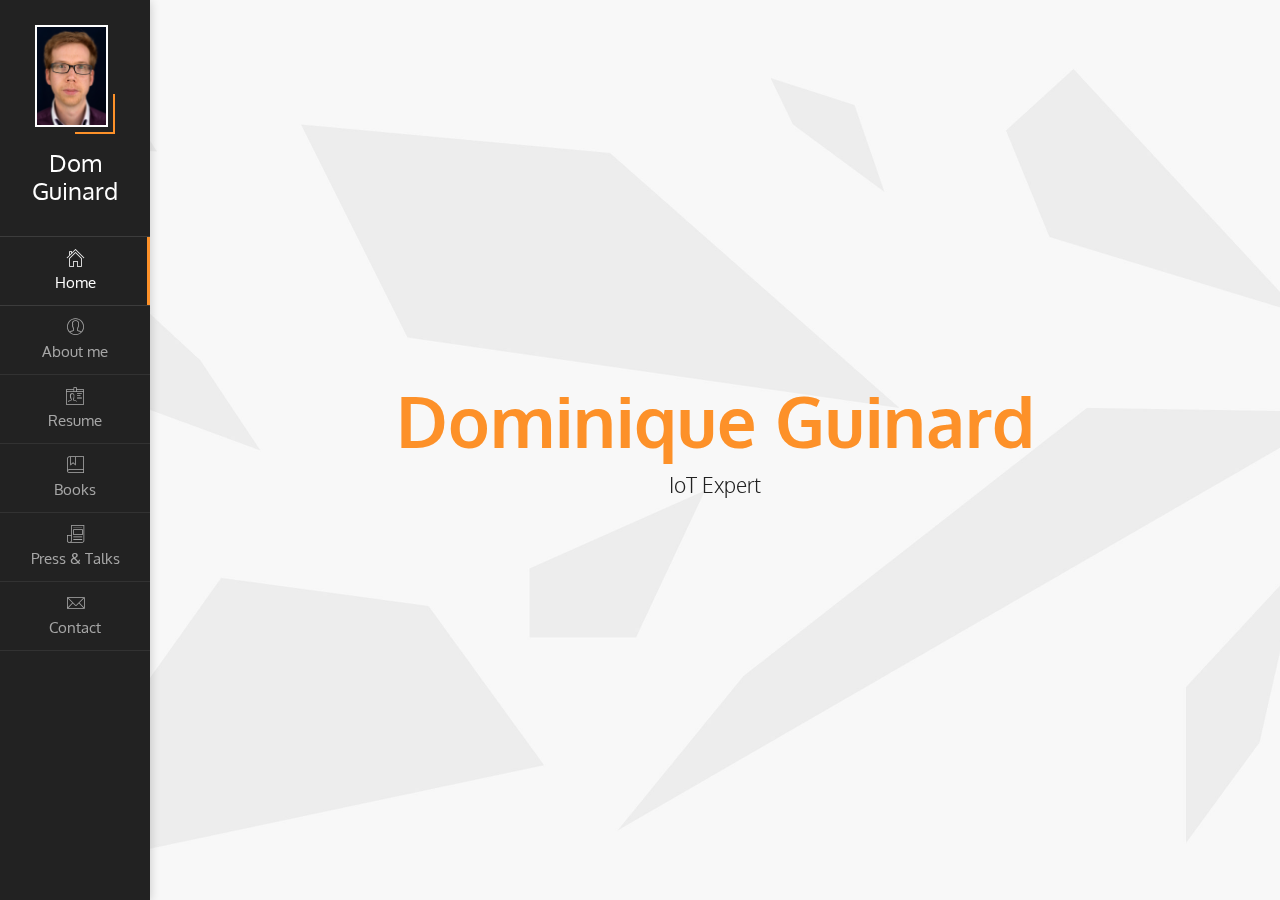
<file: index.html>
<!DOCTYPE html>
<html lang="en" class="no-js">

<head>
  <meta charset="UTF-8" />
  <meta http-equiv="X-UA-Compatible" content="IE=edge">
  <title>Dominique Guinard</title>
  <meta name="viewport" content="width=device-width, initial-scale=1, maximum-scale=1" />
  <meta name="description" content="Personal Website of Dominique Guinard" />
  <meta name="keywords" content="internet of things, web of things, wot, iot, vcard, portfolio, dom, dominique, guinard, dominique guinard" />
  <link rel="shortcut icon" href="favicon.ico">

  <link rel="stylesheet" href="css/bootstrap.css" type="text/css">
  <link rel="stylesheet" href="css/normalize.css" type="text/css">
  <link rel="stylesheet" href="css/animate.css" type="text/css">
  <link rel="stylesheet" href="css/transition-animations.css" type="text/css">
  <link rel="stylesheet" href="css/jquery.mCustomScrollbar.min.css" type="text/css">
  <link rel="stylesheet" href="css/owl.carousel.css" type="text/css">
  <link rel="stylesheet" href="css/magnific-popup.css" type="text/css">
  <link rel="stylesheet" href="css/main.css" type="text/css">

  <script src="js/jquery-2.1.3.min.js"></script>
  <script src="js/modernizr.custom.js"></script>
</head>

<body>
  <!-- GA tracking -->
  <script>
    (function(i, s, o, g, r, a, m) {
      i['GoogleAnalyticsObject'] = r;
      i[r] = i[r] || function() {
        (i[r].q = i[r].q || []).push(arguments)
      }, i[r].l = 1 * new Date();
      a = s.createElement(o),
        m = s.getElementsByTagName(o)[0];
      a.async = 1;
      a.src = g;
      m.parentNode.insertBefore(a, m)
    })(window, document, 'script', 'https://www.google-analytics.com/analytics.js', 'ga');

    ga('create', 'UA-21619044-1', 'auto');
    ga('send', 'pageview');
  </script>

  <!-- Loading animation -->
  <div class="preloader">
    <div class="preloader-animation">
      <div class="dot1"></div>
      <div class="dot2"></div>
    </div>
  </div>
  <!-- /Loading animation -->

  <div id="page" class="page template-style-dark">
    <!-- Header -->
    <header id="site_header" class="header mobile-menu-hide header-color-dark">
      <div class="my-photo tilt-effect">
        <img src="images/dom-guinard-800x.jpg" alt="image">
        <div class="border-block-bottom-40"></div>
      </div>

      <div class="site-title-block">
        <h1 class="site-title">Dom Guinard</h1>
      </div>

      <!-- Navigation -->
      <div class="site-nav">
        <!-- Main menu -->
        <ul id="nav" class="site-main-menu">
          <li>
            <a class="pt-trigger" href="#home" data-animation="21"><i class="menu-icon pe-7s-icon pe-7s-home"></i>Home</a>
            <!-- href value = data-id without # of .pt-page. -->
          </li>
          <li>
            <a class="pt-trigger" href="#about_me" data-animation="17"><i class="menu-icon pe-7s-icon pe-7s-user"></i>About me</a>
          </li>
          <li>
            <a class="pt-trigger" href="#resume" data-animation="18"><i class="menu-icon pe-7s-icon pe-7s-id"></i>Resume</a>
          </li>
          <li>
            <a class="pt-trigger" href="#books" data-animation="19"><i class="menu-icon pe-7s-icon pe-7s-notebook"></i>Books</a>
          </li>
          <li>
            <a class="pt-trigger" href="#press" data-animation="19"><i class="menu-icon pe-7s-icon pe-7s-news-paper"></i>Press &amp; Talks</a>
          </li>
          <li>
            <a class="pt-trigger" href="#contact" data-animation="20"><i class="menu-icon pe-7s-icon pe-7s-mail"></i>Contact</a>
          </li>
        </ul>
        <!-- /Main menu -->
      </div>
      <!-- Navigation -->
    </header>
    <!-- /Header -->

    <!-- Mobile Header -->
    <div class="mobile-header mobile-visible">
      <div class="mobile-logo-container">
        <div class="mobile-site-title">Dom Guinard</div>
      </div>

      <a class="menu-toggle mobile-visible">
        <i class="fa fa-bars"></i>
      </a>
    </div>
    <!-- /Mobile Header -->

    <!-- Main Content -->
    <div id="main" class="site-main">
      <!-- Page changer wrapper -->
      <div class="pt-wrapper" style="background-image: url(images/main_bg_light.jpg);">
        <!-- Subpages -->
        <div class="subpages">

          <!-- Home Subpage -->
          <section class="pt-page pt-page-1 section-without-bg section-paddings-0 table" data-id="home">
            <div class="section-inner">
              <div class="home-page-block">
                <h2>Dominique Guinard</h2>
                <div class="owl-carousel text-rotation">
                  <div class="item">
                    <p class="home-page-description">IoT Expert</p>
                  </div>
                  <div class="item">
                    <p class="home-page-description">WoT Pioneer</p>
                  </div>
                  <div class="item">
                    <p class="home-page-description">Blockchain enthusiast</p>
                  </div>
                  <div class="item">
                    <p class="home-page-description">Entrepreneur</p>
                  </div>
                  <div class="item">
                    <p class="home-page-description">Author</p>
                  </div>
                </div>
              </div>
            </div>
          </section>
          <!-- End of Home Subpage -->

          <!-- About Me Subpage -->
          <section class="pt-page pt-page-2" data-id="about_me">
            <div class="border-block-top-110"></div>
            <div class="section-inner">
              <div class="section-title-block">
                <div class="section-title-wrapper clearfix">
                  <h2 class="section-title">About Me</h2>
                  <h5 class="section-description">IoT Expert, WoT Pioneer, Blockchain enthousiast</h5>
                </div>
              </div>

              <div class="row">
                <div class="col-sm-6 col-md-6 col-lg-4 subpage-block">
                  <div class="my-photo-block tilt-effect">
                    <img src="images/dom-guinard-800x.jpg" alt="Photo of Dominique Guinard">
                    <div class="border-block-bottom-60"></div>
                  </div>
                </div>

                <div class="col-sm-6 col-md-6 col-lg-4">
                  <h3>Co-founder &amp; CTO @ <a href="https://evrythng.com">EVRYTHNG</a></h3>
                  <p>
                    Dr. Dominique Guinard is the CTO and co-founder of EVRYTHNG, an IoT PaaS
                    managing billions of connected products for big brands. He is also an Advisory
                    Representative at W3C, faculty at the
                    <a href="https://www.blockchainresearchinstitute.org/">Blockchain Research Institute</a>
                    and a <a href="https://www.gs1.org/standards/gs1-digital-link">working group chair at GS1</a>
                    working on IoT and product identities related standards.
                    Before that, Dom worked for SAP taking an active role in their IoT strategy. Dom was also pioneering Web of Things research at
                    ETH Zurich and MIT where he worked on his Ph.D. He has more than a decade of IoT
                    experience working on projects for Oracle, the Auto-ID Labs, Nokia and SAP. Dom
                    authored two IoT books <a href="https://evrythng.com">“Building the Web of Things”</a>
                    and <a href="https://www.manning.com/books/using-the-web-to-build-the-iot">“Using the
                      Web to Build the IoT” (Manning)</a> as well as <a href="https://scholar.google.ch/citations?user=rVnhmMIAAAAJ&hl=en">many
                      scientific articles and book chapters</a>. In 2011 and 2016, Dom was listed in
                    <a href="https://www.postscapes.com/top-100-thinkers-tracking-the-internet-of-things/">the
                      top 10 IoT thinkers by Postscapes</a> and early in 2012, his <a href="http://webofthings.org/2011/12/01/phd-web-of-things-app-archi/">Ph.D. on
                      the Web of Things</a> was granted the ETH Medal.
                  </p>
                </div>

                <div class="col-sm-6 col-md-6 col-lg-4 subpage-block">
                  <ul class="info-list">
                    <li><span class="title">Residence</span><span class="value">London, United Kingdom</span></li>
                    <li><span class="title">Office address</span><span class="value"><a href="https://goo.gl/maps/gQ3XcosprTL2">EVRYTHNG, 122 East Rd, London N1
                          6FB, UK</a></span></li>
                    <li><span class="title">Twitter</span><span class="value"><a href="https://twitter.com/domguinard">@domguinard</a></span></li>
                    <li><span class="title">LinkedIn</span><span class="value"><a href="https://www.linkedin.com/in/domguinard">domguinard</a></span></li>
                    <li><span class="title">Blog</span><span class="value"><a href="https://webofthings.org">webofthings.org</a></span></li>
                    <li><span class="title">Bitcoins receiving address</span><span class="value">
                        1J2ckEBbaPgPvyN2ucDsMMy36umEkSW86v</span></li>

                  </ul>

                  <ul class="social-links">
                    <li><a class="tip social-button" href="https://twitter.com/domguinard" title="Twitter"><i class="fa fa-twitter"></i></a></li>
                    <li><a class="tip social-button" href="https://www.linkedin.com/in/domguinard" title="Linkedin"><i class="fa fa-linkedin"></i></a></li>
                    <li><a class="tip social-button" href="https://www.slideshare.net/misterdom" title="Slideshare"><i class="fa fa-slideshare"></i></a></li>
                    <li><a class="tip social-button" href="https://github.com/domguinard" title="Github"><i class="fa fa-github"></i></a></li>
                    <li><a class="tip social-button" href="https://www.facebook.com/domguinard" title="Facebook"><i class="fa fa-facebook"></i></a></li>
                    <li><a class="tip social-button" href="https://webofthings.org" title="Wordpress"><i class="fa fa-wordpress"></i></a></li>
                    <li><a class="tip social-button" href="https://stackoverflow.com/users/566149/domguinard" title="Stackoverflow"><i class="fa fa-stack-overflow"></i></a></li>
                    <!-- Full list of social icons: http://fontawesome.io/icons/#brand -->
                  </ul>
                </div>
              </div>
            </div>
          </section>
          <!-- End of About Me Subpage -->

          <!-- Resume Subpage -->
          <section class="pt-page pt-page-3" data-id="resume">
            <div class="border-block-top-110"></div>
            <div class="section-inner">
              <div class="section-title-block">
                <div class="section-title-wrapper">
                  <h2 class="section-title">Resume</h2>
                  <h5 class="section-description">12+ Years of Experience in IoT</h5>
                </div>
              </div>

              <div class="row">
                <div class="col-sm-6 col-md-4 subpage-block">
                  <div class="block-title">
                    <h3>Education</h3>
                  </div>
                  <div class="timeline">

                    <!-- Single event -->
                    <div class="timeline-event te-primary">
                      <h5 class="event-date">2010 - 2011</h5>
                      <h4 class="event-name">Invited Researcher</h4>
                      <span class="event-description">MIT</span>
                      <p>Invited visiting researcher working on using cloud computing and Web
                        technologies to modernize the supply chain, RFID and IoT system for the MIT
                        Auto-ID labs.</p>
                    </div>

                    <!-- Single event -->
                    <div class="timeline-event te-primary">
                      <h5 class="event-date">2007 - 2011</h5>
                      <h4 class="event-name">PhD in Computer Science</h4>
                      <span class="event-description">ETH Zurich</span>
                      <p>PhD with a specialisation in Internet of Things technologies. PhD thesis: <a href="http://webofthings.org/2011/12/01/phd-web-of-things-app-archi/">A
                          Web of Things Application Architecture</a>, granted the ETH Medal in 2012.
                      </p>
                    </div>
                    <!-- Single event -->
                    <div class="timeline-event te-primary">
                      <h5 class="event-date">2005 - 2007</h5>
                      <h4 class="event-name">MSc in Computer Science</h4>
                      <span class="event-description">Lancaster University &amp; University of Fribourg</span>
                      <p>Master in computer science with a specialization and master thesis in
                        Ubiquitous computing at Lancaster University.</p>
                    </div>
                    <!-- Single event -->
                    <div class="timeline-event te-primary">
                      <h5 class="event-date">2002 - 2005</h5>
                      <h4 class="event-name">BSc in Computer Science</h4>
                      <span class="event-description">University of Fribourg</span>
                      <p>Bachelor in computer science &amp; Entrepreneurship.</p>
                    </div>
                  </div>
                </div>

                <div class="col-sm-6 col-md-4 subpage-block">
                  <div class="block-title">
                    <h3>Experience</h3>
                  </div>
                  <div class="timeline">

                    <!-- Single event -->
                    <div class="timeline-event te-primary">
                      <h5 class="event-date">2011 - Present</h5>
                      <h4 class="event-name">Co-founder &amp; CTO</h4>
                      <span class="event-description">EVRYTHNG</span>
                      <p>Founder, lead architect and engineering team lead at EVRYTHNG: a PaaS for the
                        Internet of Things managing billions of connected identities. Helped
                        creating and growing the company from 4 to 60 people in London, New York,
                        San Francisco, Zurich and Minsk. In particular, I built the engineering team
                        as well as the innovation team focusing on cutting edge technologies and
                        contributing to research projects.</p>
                    </div>

                    <div class="timeline-event te-primary">
                      <h5 class="event-date">2007 - 2011</h5>
                      <h4 class="event-name">Research Associate</h4>
                      <span class="event-description">SAP</span>
                      <p>Developing software architectures for the Internet of Things. Integrating
                        RFID readers, wireless sensor networks, machines and appliances with
                        business applications such as ERPs, CRMs and manufacturing systems using Web
                        technologies.</p>
                    </div>

                    <!-- Single event -->
                    <div class="timeline-event te-primary">
                      <h5 class="event-date">2008 - 2011</h5>
                      <h4 class="event-name">Research Associate in Auto-ID</h4>
                      <span class="event-description">Auto-ID Labs, Zurich</span>
                      <p>Research Associate for the Information Management group and the Auto-ID labs
                        (RFID) of the ETH Zurich and the University of St-Gallen leading projects in
                        UHF RFID, NFC, mobile and IoT projects for Nokia.
                      </p>
                    </div>
                  </div>
                </div>

                <div class="col-sm-6 col-md-4 subpage-block">

                  <div class="block-title">
                    <h3>Management Skills</h3>
                  </div>
                  <div class="skills-info">

                    <h4>Innovation &amp; Research teams</h4>
                    <div class="skill-container">
                      <div class="skill-percentage skill-1"></div>
                    </div>

                    <h4>Agile Project Management (SCRUM)</h4>
                    <div class="skill-container">
                      <div class="skill-percentage skill-2"></div>
                    </div>

                    <h4>Entrepreneurship</h4>
                    <div class="skill-container">
                      <div class="skill-percentage skill-2"></div>
                    </div>

                    <h4>Invention &amp; Intellectual Property</h4>
                    <div class="skill-container">
                      <div class="skill-percentage skill-3"></div>
                    </div>
                  </div>

                  <div class="block-title">
                    <h3>Technical Skills</h3>
                  </div>
                  <div class="skills-info">
                    <h4>IoT protocols:
                      <span class="skills-details">Zigbee, Thread, Bluetooth, LoRA, Sigfox, MQTT, CoAP, WoT</span>
                    </h4>
                    <div class="skill-container">
                      <div class="skill-percentage skill-1"></div>
                    </div>

                    <h4>Auto-ID tech:
                      <span class="skills-details">RFID, EPC, NFC, UHF, GS1, Barcodes, IR</span>
                    </h4>
                    <div class="skill-container">
                      <div class="skill-percentage skill-1"></div>
                    </div>

                    <h4>Web architecture:
                      <span class="skills-details">REST, HTTP, HTTP/2, WS, Web Security, Semantic Web, JSON-LD, RDFa, DNS, TCP, IP</span>
                    </h4>
                    <div class="skill-container">
                      <div class="skill-percentage skill-1"></div>
                    </div>

                    <h4>Web programming:
                      <span class="skills-details">Javascript, Node.js, Java, HTML5</span>
                    </h4>
                    <div class="skill-container">
                      <div class="skill-percentage skill-3"></div>
                    </div>

                    <h4>(Big) Data:
                      <span class="skills-details">SQL, NoSQL (MongoDB, Redis), Streaming, Datalake</span>
                    </h4>
                    <div class="skill-container">
                      <div class="skill-percentage skill-4"></div>
                    </div>

                    <h4>Cloud tech:
                      <span class="skills-details">AWS, Docker, Linux</span>
                    </h4>
                    <div class="skill-container">
                      <div class="skill-percentage skill-4"></div>
                    </div>

                    <h4>Blockchain tech:
                      <span class="skills-details">Bitcoin, Ethereum</span>
                    </h4>
                    <div class="skill-container">
                      <div class="skill-percentage skill-5"></div>
                    </div>

                  </div>


                </div>
              </div>
              <div class="row">
                <div class="col-sm-12 col-md-12">
                  <div class="download-cv-block">
                    <a class="button" target="_blank" href="https://www.linkedin.com/in/domguinard/">Full
                      CV on LinkedIn</a>
                  </div>
                </div>
              </div>
            </div>
          </section>
          <!-- End Resume Subpage -->

          <!-- Press & Projects Subpage -->
          <section class="pt-page pt-page-1" data-id="press">
            <div class="section-inner">
              <div class="section-title-block">
                <h2 class="section-title">Press &amp; Links</h2>
                <h5 class="section-description">Blogposts, Projects, etc.</h5>
              </div>

              <div class="col-sm-6 col-md-6 subpage-block">
                <div class="block-title">
                  <h3>Bylines, blogposts &amp; articles</h3>
                </div>
                <ul class="links">
                  <li>Manning | Book | English<br><a href="http://book.webofthings.io">Building the Web
                      of Things</a><br></li>
                  <li>World Economic Forum (WEF)| Blog | English<br><a href="https://www.weforum.org/agenda/2019/08/blockchain-security-trust/">
                      Blockchain is not a magic bullet for security. Can it be trusted?</a><br></li>
                  <li>Consumer Goods Forum (CGF) | Blog | English<br><a href="https://www.theconsumergoodsforum.com/blog/one-product-identity-many-tagging-technologies-heres-why/">One Product Identity, Many Tagging
                      Technologies - Here is why...</a><br></li>
                  <li>ICT Journal | Magazine | French<br><a href="https://www.ictjournal.ch/articles/2019-02-08/pourquoi-les-tags-nfc-a-5-centimes-constituent-un-pas-de-geant-vers-linternet">Pourquoi les tags NFC &#224; 5 centimes constituent un
                      pas de g&#233;ant vers l’internet des objets</a><br></li>
                  <li>All news | Blog | French<br><a href="https://www.allnews.ch/content/interviews/s%C3%A9curit%C3%A9-ne-peut-pas-reporter-toute-la-responsabilit%C3%A9-%C3%A0-l%E2%80%99utilisateur">S&#233;curit&#233;: IoT: on ne peut pas reporter
                      toute la responsabilit&#233; &#224; l’utilisateur</a><br></li>
                  <li>Martech | Blog | English<br><a href="https://martechtoday.com/evrythng-launches-a-blockchain-utilizing-orchestration-hub-for-consumer-products-217284">"EVRYTHNG launches a blockchain-utilizing orchestration hub for consumer
                      products"</a><br></li>
                  <li>ICT Journal | Magazine | French<br><a href="https://www.ictjournal.ch/articles/2019-03-01/swiss-cyber-security-days-attaquer-cest-facile-defendre-cest-complique">Swiss Cyber Security Days: attaquer c’est facile, d&#233;fendre
                      c’est compliqu&#233;</a><br></li>
                  <li>Packaging Europe | Blog | English<br><a href="https://packagingeurope.com/the-bar-code-becomes-internet-ready/">The barcode becomes Internet Ready</a><br></li>
                  <li>Information Age | Blog | English<br><a href="http://www.information-age.com/digital-economy-5-ways-know-business-right-track-123467688/">Internet of things and blockchains: help or hindrance?</a><br></li>
                  <li>O'Reilly Radar | Blog | English<br><a href="http://radar.oreilly.com/2015/10/helping-things-in-the-iot-speak-the-same-language.html">Helping
                      Things in the IoT speak the same language</a></li>
                  <li>TechCrunch | Blog | English<br><a href="https://techcrunch.com/2016/02/25/the-politics-of-the-internet-of-things/">The
                      Politics of The Internet of Things</a><br></li>
                  <li>The Grocer | Blog | English<br><a href="https://www.thegrocer.co.uk/stores/supply-chain/how-the-blockchain-will-change-fmcg/551923.article">The
                      How the blockchain will change fmcg</a><br></li>
                  <li>Wired | Blog | English<br><a href="https://insights.wired.com/profiles/blogs/the-internet-of-things-a-growing-rebellious-teenager">The
                      Internet of Things: A Growing, Rebellious Teenager</a><br></li>
                  <li>O'Reilly Hardware | Blog | English<br><a href="https://www.oreilly.com/ideas/the-iot-needs-a-defrag">The IoT needs a
                      defrag</a></li>
                  <li>Fortune | Blog | English<br><a href="https://fortune.com/2016/03/10/evrythng-thnghub-iot/">Bridging Internet of
                      Things Platforms</a></li>
                  <li>Wired | Magazine | English<br><a href="https://s3.amazonaws.com/guinard.org/wired-2012.pdf">Friending your
                      stuff</a></li>
                  <li>The Economist | Webinar | English<br><a href="http://event.wavecastpro.com/informationrisk/">Infromation Risk</a></li>
                  <li>O'Reilly | Webinar | English<br><a href="https://www.oreilly.com/ideas/building-iot-systems-with-web-standards">Building
                      IoT Systems with Web Standards</a><br></li>
                  <li>SMAHome | Magazine | English<br><a href="http://issuu.com/asmag/docs/15b25p0663-____________-ash___11___/74?e=6268183/31736695">Web
                      Protocols for the IoT @ EVRYTHNG</a><br></li>
                  <li>Ad Age | Blog | English<br><a href="http://adage.com/article/digitalnext/iot-redefine-data-sharing-privacy/300084/">How
                      the IoT Will Redefine Data-Sharing and Privacy</a><br></li>
                  <li>Digital Futures | Video | English<br><a href="https://www.youtube.com/watch?v=HFEIRWCX2dI&amp;feature=youtu.be">Why the
                      Internet of Things will be the Internet of YOU</a></li>
                  <li>The Guardian | Online | English<br><a href="https://www.theguardian.com/media-network/2015/jun/01/internet-of-things-businesses-data-privacy">IoT
                      and the Privacy Hurdle</a></li>
                  <li>Harvard Business Review<br><a href="https://hbr.org/2013/03/advertising-and-the-internet-o">Advertising
                      and the Internet of Things</a></li>
                  <li>Fast Company | Blog | English<br><a href="https://www.fastcompany.com/3041698/googles-secret-weapon-in-the-battle-for-the-internet-of-things-academia">Google
                      &amp; the Web of Things</a></li>
                  <li>IoT Journal | Blog | English<br><a href="https://www.iotjournal.com/articles/view?12604/2">As the Internet of Things
                      Grows, Is Privacy Possible?</a><br></li>
                  <li>Techcrunch | Blog | English<br><a href="https://techcrunch.com/2012/10/24/funded-by-atomico-evrythng-hopes-to-create-the-internet-of-things-starts-with-drinks-giant-diageo/">EVRYTHNG
                      Hopes To Create The Internet Of Things</a></li>
                  <li>Financial Times | Newpaper | English<br><a href="https://s3.amazonaws.com/guinard.org/ft-ble-quote-dom-small.jpg">Chip sows
                      seed of Apple "wearables" (quote)</a></li>
                  <li>WIP | Developer Blog | English<a href="https://wip.org/dom-guinard-evrythng/"><br>Developer Spotlight with
                      Dom Guinard of EVRYTHNG</a><br></li>
                  <li>The Economist | Blog | English<br><a href="https://perspectives.eiu.com/">Should
                      board members be wearing information risk on their sleeve?</a></li>
                  <li>Highscalability | Blog | English<br><a href="https://highscalability.com/blog/2013/4/4/paper-a-web-of-things-application-architecture-integrating-t.html">A
                      Web of Things Application Architecture</a></li>
                  <li>Econsultancy | Blog | English<br><a href="https://econsultancy.com/blog/63478-ibeacons-what-are-they-and-why-should-marketers-care">iBeacons:
                      what are they and why should marketers care?</a></li>
                  <li>Postscapes | Blog | English&nbsp;<br><a href="https://www.postscapes.com/iot-voices/interviews/iot-interview-series-5-questions-dominique-guinard-web-things/">5
                      questions with Dominique Guinard of the Web of Things</a></li>
                  <li>Discover | Magazine | English&nbsp;<br><a href="https://webofthings.org/2011/07/02/web-of-things-in-discover-mag/">The
                      Invisible Earth: IoT</a><br></li>
                  <li>IEEE Smart Grid | Blog | English<br><a href="http://smartgrid.ieee.org/june-2011/95-what-the-internet-of-things-will-mean-for-the-smart-grid">What
                      the Internet of Things Will Mean for the Smart Grid</a></li>
                  <li>SVJ | Magazine | Français<br><a href="https://webofthings.org/wp-content/uploads/2012/01/268_Internet-des-objets_3.pdf">Quand
                      les objets nous parleront</a><br></li>
                  <li>Universitas | Magazine |&nbsp;Français<br><a href="https://s3.amazonaws.com/guinard.org/unifr-125-ans.pdf">People,
                      Parcours, Portaits, Souvenirs</a></li>
                  <li>ICT Journal | Magazine | Français<br><a href="http://www.ictjournal.ch/news/2014-05-15/evrythng-leve-7-millions-de-dollars-notamment-aupres-de-cisco">EVRYTHNG
                      lève 7 millions de dollars</a></li>
                  <li>ICT Journal | Magazine | Français<br><a href="https://www.ictjournal.ch/news/2014-10-09/dominique-guinard-evrythng-google-a-le-potentiel-de-faciliter-ladoption-du-web-des">Google
                      a le potentiel de faciliter l’adoption du Web des objets</a></li>
                  <li>The European | Blog | Deutsch<br><a href="https://www.theeuropean.de/dominique-guinard/8823-internet-der-dinge">Online
                      mit dem Kühlschrank</a></li>
                </ul>
              </div>

              <div class="col-sm-6 col-md-6 subpage-block">
                <div class="block-title">
                  <h3>Links</h3>
                </div>
                <ul class="links">
                  <li>Talks
                    <p>Most of my talks can be found on <a href="https://www.slideshare.net/misterdom">Slideshare</a>.
                    </p>
                  </li>

                  <li>Blogs
                    <p>I blog mostly on <a href="https://webofthings.org">Webofthings.org</a> and <a href="https://evrythng.com/blog/">EVRYTHNG.</a>.
                    </p>
                  </li>

                  <li>Scientific publications
                    <p>You can find a list of my scientific publications on <a href="https://scholar.google.ch/citations?user=rVnhmMIAAAAJ&hl=en">Google
                        Scholar</a> and <a href="https://webofthings.org/publications/">Webofthings.org</a>.
                    </p>
                  </li>
                </ul>

              </div>

            </div>
          </section>

          <!-- Books Subpage -->
          <section class="pt-page pt-page-1" data-id="books">
            <div class="section-inner">
              <div class="section-title-block">
                <h2 class="section-title">Books</h2>
                <h5 class="section-description">Books I co-authored</h5>
              </div>

              <div class="col-sm-6 col-md-6 subpage-block">
                <div class="block-title">
                  <h3>Building the Web of Things</h3>
                  <a href="https://webofthings.org/book/">
                    <img src="images/building_web_of_things_guinard_cover.jpg" alt="Cover of Building the Web of Things"></a>
                </div>
                <p>Building the Web of Things is a guide to using cutting-edge web technologies to build the
                  IoT. This step-by-step book teaches you how to use web protocols to connect real-world
                  devices to the web, including the Semantic and Social Webs. Along the way you’ll gain
                  vital concepts as you follow instructions for making Web of Things devices. By the end,
                  you’ll have the practical skills you need to implement your own web-connected products
                  and services.</p>
              </div>


              <div class="col-sm-6 col-md-6 subpage-block">
                <div class="block-title">
                  <h3>Using the Web to Build the IoT</h3>
                  <a href="https://www.manning.com/books/using-the-web-to-build-the-iot"><img src="images/using_the_web_to_build_iot_guinard_cover.png" alt="Cover of Using the Web to Build the IoT"></a>
                </div>
                <p>Using the Web to Build the IoT is a collection of six hand-picked chapters that introduce
                  the key technologies and concepts for building the application layer of the IoT.
                  Dominique D. Guinard and Vlad Trifa , authors of Building the Web of Things, selected
                  these specific topics to give you an overview of the Web of Things architecture, along
                  with techniques for data ingestion, searching, security, and visualization.</p>
              </div>

            </div>
          </section>


          <!-- Contact Subpage -->
          <section class="pt-page pt-page-5" data-id="contact">
            <div class="border-block-top-110"></div>
            <div class="section-inner">
              <div class="section-title-block">
                <div class="section-title-wrapper">
                  <h2 class="section-title">Contact</h2>
                  <h5 class="section-description">Get in Touch</h5>
                </div>
              </div>

              <div class="row">
                <div class="col-sm-6 col-md-6 subpage-block">
                  <div class="block-title">
                    <h3>Get in Touch</h3>
                  </div>
                  <p>Get in touch for consulting, projects, speaking opportunities.</p>
                  <div class="contact-info-block">
                    <div class="ci-icon">
                      <i class="pe-7s-icon pe-7s-map-marker"></i>
                    </div>
                    <div class="ci-text">
                      <h5>London, UK</h5>
                    </div>
                  </div>
                  <div class="contact-info-block">
                    <div class="ci-icon">
                      <i class="pe-7s-icon pe-7s-mail"></i>
                    </div>
                    <div class="ci-text">
                      <h5>
                        <a target="_blank" href="https://mailhide.io/e/gofq8">My email address</a>
                      </h5>
                    </div>
                  </div>
                  <div class="contact-info-block">
                    <div class="ci-icon">
                      <i class="pe-7s-icon pe-7s-check"></i>
                    </div>
                    <div class="ci-text">
                      <h5>Available for consulting</h5>
                    </div>
                  </div>
                </div>

                <div class="col-sm-6 col-md-6 subpage-block">
                  <div class="block-title">
                    <h3>Office Location</h3>
                    <p>
                      <iframe width="400" height="450" frameborder="0" style="border:0" src="https://www.google.com/maps/embed/v1/place?q=place_id:ChIJ-bjUcKQcdkgRPTAgXEWHLl4&key=AIzaSyBLEEj9qoP3IsYsMruBBaBdyg8mERFpekM" allowfullscreen></iframe></p>
                  </div>
                </div>
                <!--
                                              <div class="col-sm-6 col-md-6 subpage-block">
                                                <div class="block-title">
                                                  <h3>Contact Form</h3>
                                                </div>
                                                <form id="contact-form" method="post" action="contact_form/contact_form.php">

                                                  <div class="messages"></div>

                                                  <div class="controls">
                                                    <div class="form-group">
                                                        <input id="form_name" type="text" name="name" class="form-control" placeholder="Full Name" required="required" data-error="Name is required.">
                                                        <div class="form-control-border"></div>
                                                        <i class="form-control-icon pe-7s-user"></i>
                                                        <div class="help-block with-errors"></div>
                                                    </div>

                                                    <div class="form-group">
                                                        <input id="form_email" type="email" name="email" class="form-control" placeholder="Email Address" required="required" data-error="Valid email is required.">
                                                        <div class="form-control-border"></div>
                                                        <i class="form-control-icon pe-7s-mail"></i>
                                                        <div class="help-block with-errors"></div>
                                                    </div>

                                                    <div class="form-group">
                                                        <textarea id="form_message" name="message" class="form-control" placeholder="Message for Me" rows="4" required="required" data-error="Please, leave me a message."></textarea>
                                                        <div class="form-control-border"></div>
                                                        <i class="form-control-icon pe-7s-comment"></i>
                                                        <div class="help-block with-errors"></div>
                                                    </div>

                                                    <input type="submit" class="button btn-send" value="Send message">
                                                  </div>
                                                </form>
                                              </div>
                                              -->
              </div>
            </div>
          </section>
          <!-- End Contact Subpage -->

        </div>
      </div>
      <!-- /Page changer wrapper -->
    </div>
    <!-- /Main Content -->
  </div>

  <script src="js/bootstrap.min.js"></script>
  <script src="js/pages-switcher.js"></script>
  <script src="js/imagesloaded.pkgd.min.js"></script>
  <script src="js/validator.js"></script>
  <script src="js/jquery.shuffle.min.js"></script>
  <script src="js/masonry.pkgd.min.js"></script>
  <script src="js/owl.carousel.min.js"></script>
  <script src="js/jquery.magnific-popup.min.js"></script>
  <script src="js/jquery.mCustomScrollbar.concat.min.js"></script>
  <script src="js/tilt.jquery.min.js"></script>
  <script src="js/jquery.hoverdir.js"></script>
  <script src="js/main.js"></script>
</body>

</html>
</file>
<file: css/transition-animations.css>
/* animation sets */

/* move from / to  */

.pt-page-moveToLeft {
	-webkit-animation: moveToLeft .6s ease both;
	animation: moveToLeft .6s ease both;
}

.pt-page-moveFromLeft {
	-webkit-animation: moveFromLeft .6s ease both;
	animation: moveFromLeft .6s ease both;
}

.pt-page-moveToRight {
	-webkit-animation: moveToRight .6s ease both;
	animation: moveToRight .6s ease both;
}

.pt-page-moveFromRight {
	-webkit-animation: moveFromRight .6s ease both;
	animation: moveFromRight .6s ease both;
}

.pt-page-moveToTop {
	-webkit-animation: moveToTop .6s ease both;
	animation: moveToTop .6s ease both;
}

.pt-page-moveFromTop {
	-webkit-animation: moveFromTop .6s ease both;
	animation: moveFromTop .6s ease both;
}

.pt-page-moveToBottom {
	-webkit-animation: moveToBottom .6s ease both;
	animation: moveToBottom .6s ease both;
}

.pt-page-moveFromBottom {
	-webkit-animation: moveFromBottom .6s ease both;
	animation: moveFromBottom .6s ease both;
}

/* fade */

.pt-page-fade {
	-webkit-animation: fade .7s ease both;
	animation: fade .7s ease both;
}

/* move from / to and fade */

.pt-page-moveToLeftFade {
	-webkit-animation: moveToLeftFade .7s ease both;
	animation: moveToLeftFade .7s ease both;
}

.pt-page-moveFromLeftFade {
	-webkit-animation: moveFromLeftFade .7s ease both;
	animation: moveFromLeftFade .7s ease both;
}

.pt-page-moveToRightFade {
	-webkit-animation: moveToRightFade .7s ease both;
	animation: moveToRightFade .7s ease both;
}

.pt-page-moveFromRightFade {
	-webkit-animation: moveFromRightFade .7s ease both;
	animation: moveFromRightFade .7s ease both;
}

.pt-page-moveToTopFade {
	-webkit-animation: moveToTopFade .7s ease both;
	animation: moveToTopFade .7s ease both;
}

.pt-page-moveFromTopFade {
	-webkit-animation: moveFromTopFade .7s ease both;
	animation: moveFromTopFade .7s ease both;
}

.pt-page-moveToBottomFade {
	-webkit-animation: moveToBottomFade .7s ease both;
	animation: moveToBottomFade .7s ease both;
}

.pt-page-moveFromBottomFade {
	-webkit-animation: moveFromBottomFade .7s ease both;
	animation: moveFromBottomFade .7s ease both;
}

/* move to with different easing */

.pt-page-moveToLeftEasing {
	-webkit-animation: moveToLeft .7s ease-in-out both;
	animation: moveToLeft .7s ease-in-out both;
}
.pt-page-moveToRightEasing {
	-webkit-animation: moveToRight .7s ease-in-out both;
	animation: moveToRight .7s ease-in-out both;
}
.pt-page-moveToTopEasing {
	-webkit-animation: moveToTop .7s ease-in-out both;
	animation: moveToTop .7s ease-in-out both;
}
.pt-page-moveToBottomEasing {
	-webkit-animation: moveToBottom .7s ease-in-out both;
	animation: moveToBottom .7s ease-in-out both;
}

/********************************* keyframes **************************************/

/* move from / to  */

@-webkit-keyframes moveToLeft {
	from { }
	to { -webkit-transform: translateX(-100%); }
}
@keyframes moveToLeft {
	from { }
	to { -webkit-transform: translateX(-100%); transform: translateX(-100%); }
}

@-webkit-keyframes moveFromLeft {
	from { -webkit-transform: translateX(-100%); }
}
@keyframes moveFromLeft {
	from { -webkit-transform: translateX(-100%); transform: translateX(-100%); }
}

@-webkit-keyframes moveToRight { 
	from { }
	to { -webkit-transform: translateX(100%); }
}
@keyframes moveToRight { 
	from { }
	to { -webkit-transform: translateX(100%); transform: translateX(100%); }
}

@-webkit-keyframes moveFromRight {
	from { -webkit-transform: translateX(100%); }
}
@keyframes moveFromRight {
	from { -webkit-transform: translateX(100%); transform: translateX(100%); }
}

@-webkit-keyframes moveToTop {
	from { }
	to { -webkit-transform: translateY(-100%); }
}
@keyframes moveToTop {
	from { }
	to { -webkit-transform: translateY(-100%); transform: translateY(-100%); }
}

@-webkit-keyframes moveFromTop {
	from { -webkit-transform: translateY(-100%); }
}
@keyframes moveFromTop {
	from { -webkit-transform: translateY(-100%); transform: translateY(-100%); }
}

@-webkit-keyframes moveToBottom {
	from { }
	to { -webkit-transform: translateY(100%); }
}
@keyframes moveToBottom {
	from { }
	to { -webkit-transform: translateY(100%); transform: translateY(100%); }
}

@-webkit-keyframes moveFromBottom {
	from { -webkit-transform: translateY(100%); }
}
@keyframes moveFromBottom {
	from { -webkit-transform: translateY(100%); transform: translateY(100%); }
}

/* fade */

@-webkit-keyframes fade {
	from { }
	to { opacity: 0.3; }
}
@keyframes fade {
	from { }
	to { opacity: 0.3; }
}

/* move from / to and fade */

@-webkit-keyframes moveToLeftFade {
	from { }
	to { opacity: 0.3; -webkit-transform: translateX(-100%); }
}
@keyframes moveToLeftFade {
	from { }
	to { opacity: 0.3; -webkit-transform: translateX(-100%); transform: translateX(-100%); }
}

@-webkit-keyframes moveFromLeftFade {
	from { opacity: 0.3; -webkit-transform: translateX(-100%); }
}
@keyframes moveFromLeftFade {
	from { opacity: 0.3; -webkit-transform: translateX(-100%); transform: translateX(-100%); }
}

@-webkit-keyframes moveToRightFade {
	from { }
	to { opacity: 0.3; -webkit-transform: translateX(100%); }
}
@keyframes moveToRightFade {
	from { }
	to { opacity: 0.3; -webkit-transform: translateX(100%); transform: translateX(100%); }
}

@-webkit-keyframes moveFromRightFade {
	from { opacity: 0.3; -webkit-transform: translateX(100%); }
}
@keyframes moveFromRightFade {
	from { opacity: 0.3; -webkit-transform: translateX(100%); transform: translateX(100%); }
}

@-webkit-keyframes moveToTopFade {
	from { }
	to { opacity: 0.3; -webkit-transform: translateY(-100%); }
}
@keyframes moveToTopFade {
	from { }
	to { opacity: 0.3; -webkit-transform: translateY(-100%); transform: translateY(-100%); }
}

@-webkit-keyframes moveFromTopFade {
	from { opacity: 0.3; -webkit-transform: translateY(-100%); }
}
@keyframes moveFromTopFade {
	from { opacity: 0.3; -webkit-transform: translateY(-100%); transform: translateY(-100%); }
}

@-webkit-keyframes moveToBottomFade {
	from { }
	to { opacity: 0.3; -webkit-transform: translateY(100%); }
}
@keyframes moveToBottomFade {
	from { }
	to { opacity: 0.3; -webkit-transform: translateY(100%); transform: translateY(100%); }
}

@-webkit-keyframes moveFromBottomFade {
	from { opacity: 0.3; -webkit-transform: translateY(100%); }
}
@keyframes moveFromBottomFade {
	from { opacity: 0.3; -webkit-transform: translateY(100%); transform: translateY(100%); }
}

/* scale and fade */

.pt-page-scaleDown {
	-webkit-animation: scaleDown .7s ease both;
	animation: scaleDown .7s ease both;
}

.pt-page-scaleUp {
	-webkit-animation: scaleUp .7s ease both;
	animation: scaleUp .7s ease both;
}

.pt-page-scaleUpDown {
	-webkit-animation: scaleUpDown .5s ease both;
	animation: scaleUpDown .5s ease both;
}

.pt-page-scaleDownUp {
	-webkit-animation: scaleDownUp .5s ease both;
	animation: scaleDownUp .5s ease both;
}

.pt-page-scaleDownCenter {
	-webkit-animation: scaleDownCenter .4s ease-in both;
	animation: scaleDownCenter .4s ease-in both;
}

.pt-page-scaleUpCenter {
	-webkit-animation: scaleUpCenter .4s ease-out both;
	animation: scaleUpCenter .4s ease-out both;
}

/********************************* keyframes **************************************/

/* scale and fade */

@-webkit-keyframes scaleDown {
	from { }
	to { opacity: 0; -webkit-transform: scale(.8); }
}
@keyframes scaleDown {
	from { }
	to { opacity: 0; -webkit-transform: scale(.8); transform: scale(.8); }
}

@-webkit-keyframes scaleUp {
	from { opacity: 0; -webkit-transform: scale(.8); }
}
@keyframes scaleUp {
	from { opacity: 0; -webkit-transform: scale(.8); transform: scale(.8); }
}

@-webkit-keyframes scaleUpDown {
	from { opacity: 0; -webkit-transform: scale(1.2); }
}
@keyframes scaleUpDown {
	from { opacity: 0; -webkit-transform: scale(1.2); transform: scale(1.2); }
}

@-webkit-keyframes scaleDownUp {
	from { }
	to { opacity: 0; -webkit-transform: scale(1.2); }
}
@keyframes scaleDownUp {
	from { }
	to { opacity: 0; -webkit-transform: scale(1.2); transform: scale(1.2); }
}

@-webkit-keyframes scaleDownCenter {
	from { }
	to { opacity: 0; -webkit-transform: scale(.7); }
}
@keyframes scaleDownCenter {
	from { }
	to { opacity: 0; -webkit-transform: scale(.7); transform: scale(.7); }
}

@-webkit-keyframes scaleUpCenter {
	from { opacity: 0; -webkit-transform: scale(.7); }
}
@keyframes scaleUpCenter {
	from { opacity: 0; -webkit-transform: scale(.7); transform: scale(.7); }
}

/* rotate sides first and scale */

.pt-page-rotateRightSideFirst {
	-webkit-transform-origin: 0% 50%;
	transform-origin: 0% 50%;
	-webkit-animation: rotateRightSideFirst .8s both ease-in;
	animation: rotateRightSideFirst .8s both ease-in;
}
.pt-page-rotateLeftSideFirst {
	-webkit-transform-origin: 100% 50%;
	transform-origin: 100% 50%;
	-webkit-animation: rotateLeftSideFirst .8s both ease-in;
	animation: rotateLeftSideFirst .8s both ease-in;
}
.pt-page-rotateTopSideFirst {
	-webkit-transform-origin: 50% 100%;
	transform-origin: 50% 100%;
	-webkit-animation: rotateTopSideFirst .8s both ease-in;
	animation: rotateTopSideFirst .8s both ease-in;
}
.pt-page-rotateBottomSideFirst {
	-webkit-transform-origin: 50% 0%;
	transform-origin: 50% 0%;
	-webkit-animation: rotateBottomSideFirst .8s both ease-in;
	animation: rotateBottomSideFirst .8s both ease-in;
}

/* flip */

.pt-page-flipOutRight {
	-webkit-transform-origin: 50% 50%;
	transform-origin: 50% 50%;
	-webkit-animation: flipOutRight .5s both ease-in;
	animation: flipOutRight .5s both ease-in;
}
.pt-page-flipInLeft {
	-webkit-transform-origin: 50% 50%;
	transform-origin: 50% 50%;
	-webkit-animation: flipInLeft .5s both ease-out;
	animation: flipInLeft .5s both ease-out;
}
.pt-page-flipOutLeft {
	-webkit-transform-origin: 50% 50%;
	transform-origin: 50% 50%;
	-webkit-animation: flipOutLeft .5s both ease-in;
	animation: flipOutLeft .5s both ease-in;
}
.pt-page-flipInRight {
	-webkit-transform-origin: 50% 50%;
	transform-origin: 50% 50%;
	-webkit-animation: flipInRight .5s both ease-out;
	animation: flipInRight .5s both ease-out;
}
.pt-page-flipOutTop {
	-webkit-transform-origin: 50% 50%;
	transform-origin: 50% 50%;
	-webkit-animation: flipOutTop .5s both ease-in;
	animation: flipOutTop .5s both ease-in;
}
.pt-page-flipInBottom {
	-webkit-transform-origin: 50% 50%;
	transform-origin: 50% 50%;
	-webkit-animation: flipInBottom .5s both ease-out;
	animation: flipInBottom .5s both ease-out;
}
.pt-page-flipOutBottom {
	-webkit-transform-origin: 50% 50%;
	transform-origin: 50% 50%;
	-webkit-animation: flipOutBottom .5s both ease-in;
	animation: flipOutBottom .5s both ease-in;
}
.pt-page-flipInTop {
	-webkit-transform-origin: 50% 50%;
	transform-origin: 50% 50%;
	-webkit-animation: flipInTop .5s both ease-out;
	animation: flipInTop .5s both ease-out;
}

/* rotate fall */

.pt-page-rotateFall {
	-webkit-transform-origin: 0% 0%;
	transform-origin: 0% 0%;
	-webkit-animation: rotateFall 1s both ease-in;
	animation: rotateFall 1s both ease-in;
}

/* rotate newspaper */
.pt-page-rotateOutNewspaper {
	-webkit-transform-origin: 50% 50%;
	transform-origin: 50% 50%;
	-webkit-animation: rotateOutNewspaper .5s both ease-in;
	animation: rotateOutNewspaper .5s both ease-in;
}
.pt-page-rotateInNewspaper {
	-webkit-transform-origin: 50% 50%;
	transform-origin: 50% 50%;
	-webkit-animation: rotateInNewspaper .5s both ease-out;
	animation: rotateInNewspaper .5s both ease-out;
}

/* push */
.pt-page-rotatePushLeft {
	-webkit-transform-origin: 0% 50%;
	transform-origin: 0% 50%;
	-webkit-animation: rotatePushLeft .8s both ease;
	animation: rotatePushLeft .8s both ease;
}
.pt-page-rotatePushRight {
	-webkit-transform-origin: 100% 50%;
	transform-origin: 100% 50%;
	-webkit-animation: rotatePushRight .8s both ease;
	animation: rotatePushRight .8s both ease;
}
.pt-page-rotatePushTop {
	-webkit-transform-origin: 50% 0%;
	transform-origin: 50% 0%;
	-webkit-animation: rotatePushTop .8s both ease;
	animation: rotatePushTop .8s both ease;
}
.pt-page-rotatePushBottom {
	-webkit-transform-origin: 50% 100%;
	transform-origin: 50% 100%;
	-webkit-animation: rotatePushBottom .8s both ease;
	animation: rotatePushBottom .8s both ease;
}

/* pull */
.pt-page-rotatePullRight {
	-webkit-transform-origin: 100% 50%;
	transform-origin: 100% 50%;
	-webkit-animation: rotatePullRight .5s both ease;
	animation: rotatePullRight .5s both ease;
}
.pt-page-rotatePullLeft {
	-webkit-transform-origin: 0% 50%;
	transform-origin: 0% 50%;
	-webkit-animation: rotatePullLeft .5s both ease;
	animation: rotatePullLeft .5s both ease;
}
.pt-page-rotatePullTop {
	-webkit-transform-origin: 50% 0%;
	transform-origin: 50% 0%;
	-webkit-animation: rotatePullTop .5s both ease;
	animation: rotatePullTop .5s both ease;
}
.pt-page-rotatePullBottom {
	-webkit-transform-origin: 50% 100%;
	transform-origin: 50% 100%;
	-webkit-animation: rotatePullBottom .5s both ease;
	animation: rotatePullBottom .5s both ease;
}

/* fold */
.pt-page-rotateFoldRight {
	-webkit-transform-origin: 0% 50%;
	transform-origin: 0% 50%;
	-webkit-animation: rotateFoldRight .7s both ease;
	animation: rotateFoldRight .7s both ease;
}
.pt-page-rotateFoldLeft {
	-webkit-transform-origin: 100% 50%;
	transform-origin: 100% 50%;
	-webkit-animation: rotateFoldLeft .7s both ease;
	animation: rotateFoldLeft .7s both ease;
}
.pt-page-rotateFoldTop {
	-webkit-transform-origin: 50% 100%;
	transform-origin: 50% 100%;
	-webkit-animation: rotateFoldTop .7s both ease;
	animation: rotateFoldTop .7s both ease;
}
.pt-page-rotateFoldBottom {
	-webkit-transform-origin: 50% 0%;
	transform-origin: 50% 0%;
	-webkit-animation: rotateFoldBottom .7s both ease;
	animation: rotateFoldBottom .7s both ease;
}

/* unfold */
.pt-page-rotateUnfoldLeft {
	-webkit-transform-origin: 100% 50%;
	transform-origin: 100% 50%;
	-webkit-animation: rotateUnfoldLeft .7s both ease;
	animation: rotateUnfoldLeft .7s both ease;
}
.pt-page-rotateUnfoldRight {
	-webkit-transform-origin: 0% 50%;
	transform-origin: 0% 50%;
	-webkit-animation: rotateUnfoldRight .7s both ease;
	animation: rotateUnfoldRight .7s both ease;
}
.pt-page-rotateUnfoldTop {
	-webkit-transform-origin: 50% 100%;
	transform-origin: 50% 100%;
	-webkit-animation: rotateUnfoldTop .7s both ease;
	animation: rotateUnfoldTop .7s both ease;
}
.pt-page-rotateUnfoldBottom {
	-webkit-transform-origin: 50% 0%;
	transform-origin: 50% 0%;
	-webkit-animation: rotateUnfoldBottom .7s both ease;
	animation: rotateUnfoldBottom .7s both ease;
}

/* room walls */
.pt-page-rotateRoomLeftOut {
	-webkit-transform-origin: 100% 50%;
	transform-origin: 100% 50%;
	-webkit-animation: rotateRoomLeftOut .8s both ease;
	animation: rotateRoomLeftOut .8s both ease;
}
.pt-page-rotateRoomLeftIn {
	-webkit-transform-origin: 0% 50%;
	transform-origin: 0% 50%;
	-webkit-animation: rotateRoomLeftIn .8s both ease;
	animation: rotateRoomLeftIn .8s both ease;
}
.pt-page-rotateRoomRightOut {
	-webkit-transform-origin: 0% 50%;
	transform-origin: 0% 50%;
	-webkit-animation: rotateRoomRightOut .8s both ease;
	animation: rotateRoomRightOut .8s both ease;
}
.pt-page-rotateRoomRightIn {
	-webkit-transform-origin: 100% 50%;
	transform-origin: 100% 50%;
	-webkit-animation: rotateRoomRightIn .8s both ease;
	animation: rotateRoomRightIn .8s both ease;
}
.pt-page-rotateRoomTopOut {
	-webkit-transform-origin: 50% 100%;
	transform-origin: 50% 100%;
	-webkit-animation: rotateRoomTopOut .8s both ease;
	animation: rotateRoomTopOut .8s both ease;
}
.pt-page-rotateRoomTopIn {
	-webkit-transform-origin: 50% 0%;
	transform-origin: 50% 0%;
	-webkit-animation: rotateRoomTopIn .8s both ease;
	animation: rotateRoomTopIn .8s both ease;
}
.pt-page-rotateRoomBottomOut {
	-webkit-transform-origin: 50% 0%;
	transform-origin: 50% 0%;
	-webkit-animation: rotateRoomBottomOut .8s both ease;
	animation: rotateRoomBottomOut .8s both ease;
}
.pt-page-rotateRoomBottomIn {
	-webkit-transform-origin: 50% 100%;
	transform-origin: 50% 100%;
	-webkit-animation: rotateRoomBottomIn .8s both ease;
	animation: rotateRoomBottomIn .8s both ease;
}

/* cube */
.pt-page-rotateCubeLeftOut {
	-webkit-transform-origin: 100% 50%;
	transform-origin: 100% 50%;
	-webkit-animation: rotateCubeLeftOut .6s both ease-in;
	animation: rotateCubeLeftOut .6s both ease-in;
}
.pt-page-rotateCubeLeftIn {
	-webkit-transform-origin: 0% 50%;
	transform-origin: 0% 50%;
	-webkit-animation: rotateCubeLeftIn .6s both ease-in;
	animation: rotateCubeLeftIn .6s both ease-in;
}
.pt-page-rotateCubeRightOut {
	-webkit-transform-origin: 0% 50%;
	transform-origin: 0% 50%;
	-webkit-animation: rotateCubeRightOut .6s both ease-in;
	animation: rotateCubeRightOut .6s both ease-in;
}
.pt-page-rotateCubeRightIn {
	-webkit-transform-origin: 100% 50%;
	transform-origin: 100% 50%;
	-webkit-animation: rotateCubeRightIn .6s both ease-in;
	animation: rotateCubeRightIn .6s both ease-in;
}
.pt-page-rotateCubeTopOut {
	-webkit-transform-origin: 50% 100%;
	transform-origin: 50% 100%;
	-webkit-animation: rotateCubeTopOut .6s both ease-in;
	animation: rotateCubeTopOut .6s both ease-in;
}
.pt-page-rotateCubeTopIn {
	-webkit-transform-origin: 50% 0%;
	transform-origin: 50% 0%;
	-webkit-animation: rotateCubeTopIn .6s both ease-in;
	animation: rotateCubeTopIn .6s both ease-in;
}
.pt-page-rotateCubeBottomOut {
	-webkit-transform-origin: 50% 0%;
	transform-origin: 50% 0%;
	-webkit-animation: rotateCubeBottomOut .6s both ease-in;
	animation: rotateCubeBottomOut .6s both ease-in;
}
.pt-page-rotateCubeBottomIn {
	-webkit-transform-origin: 50% 100%;
	transform-origin: 50% 100%;
	-webkit-animation: rotateCubeBottomIn .6s both ease-in;
	animation: rotateCubeBottomIn .6s both ease-in;
}

/* carousel */
.pt-page-rotateCarouselLeftOut {
	-webkit-transform-origin: 100% 50%;
	transform-origin: 100% 50%;
	-webkit-animation: rotateCarouselLeftOut .8s both ease;
	animation: rotateCarouselLeftOut .8s both ease;
}
.pt-page-rotateCarouselLeftIn {
	-webkit-transform-origin: 0% 50%;
	transform-origin: 0% 50%;
	-webkit-animation: rotateCarouselLeftIn .8s both ease;
	animation: rotateCarouselLeftIn .8s both ease;
}
.pt-page-rotateCarouselRightOut {
	-webkit-transform-origin: 0% 50%;
	transform-origin: 0% 50%;
	-webkit-animation: rotateCarouselRightOut .8s both ease;
	animation: rotateCarouselRightOut .8s both ease;
}
.pt-page-rotateCarouselRightIn {
	-webkit-transform-origin: 100% 50%;
	transform-origin: 100% 50%;
	-webkit-animation: rotateCarouselRightIn .8s both ease;
	animation: rotateCarouselRightIn .8s both ease;
}
.pt-page-rotateCarouselTopOut {
	-webkit-transform-origin: 50% 100%;
	transform-origin: 50% 100%;
	-webkit-animation: rotateCarouselTopOut .8s both ease;
	animation: rotateCarouselTopOut .8s both ease;
}
.pt-page-rotateCarouselTopIn {
	-webkit-transform-origin: 50% 0%;
	transform-origin: 50% 0%;
	-webkit-animation: rotateCarouselTopIn .8s both ease;
	animation: rotateCarouselTopIn .8s both ease;
}
.pt-page-rotateCarouselBottomOut {
	-webkit-transform-origin: 50% 0%;
	transform-origin: 50% 0%;
	-webkit-animation: rotateCarouselBottomOut .8s both ease;
	animation: rotateCarouselBottomOut .8s both ease;
}
.pt-page-rotateCarouselBottomIn {
	-webkit-transform-origin: 50% 100%;
	transform-origin: 50% 100%;
	-webkit-animation: rotateCarouselBottomIn .8s both ease;
	animation: rotateCarouselBottomIn .8s both ease;
}

/* sides */
.pt-page-rotateSidesOut {
	-webkit-transform-origin: -50% 50%;
	transform-origin: -50% 50%;
	-webkit-animation: rotateSidesOut .5s both ease-in;
	animation: rotateSidesOut .5s both ease-in;
}
.pt-page-rotateSidesIn {
	-webkit-transform-origin: 150% 50%;
	transform-origin: 150% 50%;
	-webkit-animation: rotateSidesIn .5s both ease-out;
	animation: rotateSidesIn .5s both ease-out;
}

/* slide */
.pt-page-rotateSlideOut {
	-webkit-animation: rotateSlideOut 1s both ease;
	animation: rotateSlideOut 1s both ease;
}
.pt-page-rotateSlideIn {
	-webkit-animation: rotateSlideIn 1s both ease;
	animation: rotateSlideIn 1s both ease;
}

/********************************* keyframes **************************************/

/* rotate sides first and scale */

@-webkit-keyframes rotateRightSideFirst {
	0% { }
	40% { -webkit-transform: rotateY(15deg); opacity: .8; -webkit-animation-timing-function: ease-out; }
	100% { -webkit-transform: scale(0.8) translateZ(-200px); opacity:0; }
}
@keyframes rotateRightSideFirst {
	0% { }
	40% { -webkit-transform: rotateY(15deg); transform: rotateY(15deg); opacity: .8; -webkit-animation-timing-function: ease-out; animation-timing-function: ease-out; }
	100% { -webkit-transform: scale(0.8) translateZ(-200px); transform: scale(0.8) translateZ(-200px); opacity:0; }
}

@-webkit-keyframes rotateLeftSideFirst {
	0% { }
	40% { -webkit-transform: rotateY(-15deg); opacity: .8; -webkit-animation-timing-function: ease-out; }
	100% { -webkit-transform: scale(0.8) translateZ(-200px); opacity:0; }
}
@keyframes rotateLeftSideFirst {
	0% { }
	40% { -webkit-transform: rotateY(-15deg); transform: rotateY(-15deg); opacity: .8; -webkit-animation-timing-function: ease-out; animation-timing-function: ease-out; }
	100% { -webkit-transform: scale(0.8) translateZ(-200px); transform: scale(0.8) translateZ(-200px); opacity:0; }
}

@-webkit-keyframes rotateTopSideFirst {
	0% { }
	40% { -webkit-transform: rotateX(15deg); opacity: .8; -webkit-animation-timing-function: ease-out; }
	100% { -webkit-transform: scale(0.8) translateZ(-200px); opacity:0; }
}
@keyframes rotateTopSideFirst {
	0% { }
	40% { -webkit-transform: rotateX(15deg); transform: rotateX(15deg); opacity: .8; -webkit-animation-timing-function: ease-out; animation-timing-function: ease-out; }
	100% { -webkit-transform: scale(0.8) translateZ(-200px); transform: scale(0.8) translateZ(-200px); opacity:0; }
}

@-webkit-keyframes rotateBottomSideFirst {
	0% { }
	40% { -webkit-transform: rotateX(-15deg); opacity: .8; -webkit-animation-timing-function: ease-out; }
	100% { -webkit-transform: scale(0.8) translateZ(-200px); opacity:0; }
}
@keyframes rotateBottomSideFirst {
	0% { }
	40% { -webkit-transform: rotateX(-15deg); transform: rotateX(-15deg); opacity: .8; -webkit-animation-timing-function: ease-out; animation-timing-function: ease-out; }
	100% { -webkit-transform: scale(0.8) translateZ(-200px); transform: scale(0.8) translateZ(-200px); opacity:0; }
}

/* flip */

@-webkit-keyframes flipOutRight {
	from { }
	to { -webkit-transform: translateZ(-1000px) rotateY(90deg); opacity: 0.2; }
}
@keyframes flipOutRight {
	from { }
	to { -webkit-transform: translateZ(-1000px) rotateY(90deg); transform: translateZ(-1000px) rotateY(90deg); opacity: 0.2; }
}

@-webkit-keyframes flipInLeft {
	from { -webkit-transform: translateZ(-1000px) rotateY(-90deg); opacity: 0.2; }
}
@keyframes flipInLeft {
	from { -webkit-transform: translateZ(-1000px) rotateY(-90deg); transform: translateZ(-1000px) rotateY(-90deg); opacity: 0.2; }
}

@-webkit-keyframes flipOutLeft {
	from { }
	to { -webkit-transform: translateZ(-1000px) rotateY(-90deg); opacity: 0.2; }
}
@keyframes flipOutLeft {
	from { }
	to { -webkit-transform: translateZ(-1000px) rotateY(-90deg); transform: translateZ(-1000px) rotateY(-90deg); opacity: 0.2; }
}

@-webkit-keyframes flipInRight {
	from { -webkit-transform: translateZ(-1000px) rotateY(90deg); opacity: 0.2; }
}
@keyframes flipInRight {
	from { -webkit-transform: translateZ(-1000px) rotateY(90deg); transform: translateZ(-1000px) rotateY(90deg); opacity: 0.2; }
}

@-webkit-keyframes flipOutTop {
	from { }
	to { -webkit-transform: translateZ(-1000px) rotateX(90deg); opacity: 0.2; }
}
@keyframes flipOutTop {
	from { }
	to { -webkit-transform: translateZ(-1000px) rotateX(90deg); transform: translateZ(-1000px) rotateX(90deg); opacity: 0.2; }
}

@-webkit-keyframes flipInBottom {
	from { -webkit-transform: translateZ(-1000px) rotateX(-90deg); opacity: 0.2; }
}
@keyframes flipInBottom {
	from { -webkit-transform: translateZ(-1000px) rotateX(-90deg); transform: translateZ(-1000px) rotateX(-90deg); opacity: 0.2; }
}

@-webkit-keyframes flipOutBottom {
	from { }
	to { -webkit-transform: translateZ(-1000px) rotateX(-90deg); opacity: 0.2; }
}
@keyframes flipOutBottom {
	from { }
	to { -webkit-transform: translateZ(-1000px) rotateX(-90deg); transform: translateZ(-1000px) rotateX(-90deg); opacity: 0.2; }
}

@-webkit-keyframes flipInTop {
	from { -webkit-transform: translateZ(-1000px) rotateX(90deg); opacity: 0.2; }
}
@keyframes flipInTop {
	from { -webkit-transform: translateZ(-1000px) rotateX(90deg); transform: translateZ(-1000px) rotateX(90deg); opacity: 0.2; }
}

/* fall */

@-webkit-keyframes rotateFall {
	0% { -webkit-transform: rotateZ(0deg); }
	20% { -webkit-transform: rotateZ(10deg); -webkit-animation-timing-function: ease-out; }
	40% { -webkit-transform: rotateZ(17deg); }
	60% { -webkit-transform: rotateZ(16deg); }
	100% { -webkit-transform: translateY(100%) rotateZ(17deg); }
}
@keyframes rotateFall {
	0% { -webkit-transform: rotateZ(0deg); transform: rotateZ(0deg); }
	20% { -webkit-transform: rotateZ(10deg); transform: rotateZ(10deg); -webkit-animation-timing-function: ease-out; animation-timing-function: ease-out; }
	40% { -webkit-transform: rotateZ(17deg); transform: rotateZ(17deg); }
	60% { -webkit-transform: rotateZ(16deg); transform: rotateZ(16deg); }
	100% { -webkit-transform: translateY(100%) rotateZ(17deg); transform: translateY(100%) rotateZ(17deg); }
}

/* newspaper */

@-webkit-keyframes rotateOutNewspaper {
	from { }
	to { -webkit-transform: translateZ(-3000px) rotateZ(360deg); opacity: 0; }
}
@keyframes rotateOutNewspaper {
	from { }
	to { -webkit-transform: translateZ(-3000px) rotateZ(360deg); transform: translateZ(-3000px) rotateZ(360deg); opacity: 0; }
}

@-webkit-keyframes rotateInNewspaper {
	from { -webkit-transform: translateZ(-3000px) rotateZ(-360deg); opacity: 0; }
}
@keyframes rotateInNewspaper {
	from { -webkit-transform: translateZ(-3000px) rotateZ(-360deg); transform: translateZ(-3000px) rotateZ(-360deg); opacity: 0; }
}

/* push */

@-webkit-keyframes rotatePushLeft {
	from { }
	to { opacity: 0; -webkit-transform: rotateY(90deg); }
}
@keyframes rotatePushLeft {
	from { }
	to { opacity: 0; -webkit-transform: rotateY(90deg); transform: rotateY(90deg); }
}

@-webkit-keyframes rotatePushRight {
	from { }
	to { opacity: 0; -webkit-transform: rotateY(-90deg); }
}
@keyframes rotatePushRight {
	from { }
	to { opacity: 0; -webkit-transform: rotateY(-90deg); transform: rotateY(-90deg); }
}

@-webkit-keyframes rotatePushTop {
	from { }
	to { opacity: 0; -webkit-transform: rotateX(-90deg); }
}
@keyframes rotatePushTop {
	from { }
	to { opacity: 0; -webkit-transform: rotateX(-90deg); transform: rotateX(-90deg); }
}

@-webkit-keyframes rotatePushBottom {
	from { }
	to { opacity: 0; -webkit-transform: rotateX(90deg); }
}
@keyframes rotatePushBottom {
	from { }
	to { opacity: 0; -webkit-transform: rotateX(90deg); transform: rotateX(90deg); }
}

/* pull */

@-webkit-keyframes rotatePullRight {
	from { opacity: 0; -webkit-transform: rotateY(-90deg); }
}
@keyframes rotatePullRight {
	from { opacity: 0; -webkit-transform: rotateY(-90deg); transform: rotateY(-90deg); }
}

@-webkit-keyframes rotatePullLeft {
	from { opacity: 0; -webkit-transform: rotateY(90deg); }
}
@keyframes rotatePullLeft {
	from { opacity: 0; -webkit-transform: rotateY(90deg); transform: rotateY(90deg); }
}

@-webkit-keyframes rotatePullTop {
	from { opacity: 0; -webkit-transform: rotateX(-90deg); }
}
@keyframes rotatePullTop {
	from { opacity: 0; -webkit-transform: rotateX(-90deg); transform: rotateX(-90deg); }
}

@-webkit-keyframes rotatePullBottom {
	from { opacity: 0; -webkit-transform: rotateX(90deg); }
}
@keyframes rotatePullBottom {
	from { opacity: 0; -webkit-transform: rotateX(90deg); transform: rotateX(90deg); }
}

/* fold */

@-webkit-keyframes rotateFoldRight {
	from { }
	to { opacity: 0; -webkit-transform: translateX(100%) rotateY(90deg); }
}
@keyframes rotateFoldRight {
	from { }
	to { opacity: 0; -webkit-transform: translateX(100%) rotateY(90deg); transform: translateX(100%) rotateY(90deg); }
}

@-webkit-keyframes rotateFoldLeft {
	from { }
	to { opacity: 0; -webkit-transform: translateX(-100%) rotateY(-90deg); }
}
@keyframes rotateFoldLeft {
	from { }
	to { opacity: 0; -webkit-transform: translateX(-100%) rotateY(-90deg); transform: translateX(-100%) rotateY(-90deg); }
}

@-webkit-keyframes rotateFoldTop {
	from { }
	to { opacity: 0; -webkit-transform: translateY(-100%) rotateX(90deg); }
}
@keyframes rotateFoldTop {
	from { }
	to { opacity: 0; -webkit-transform: translateY(-100%) rotateX(90deg); transform: translateY(-100%) rotateX(90deg); }
}

@-webkit-keyframes rotateFoldBottom {
	from { }
	to { opacity: 0; -webkit-transform: translateY(100%) rotateX(-90deg); }
}
@keyframes rotateFoldBottom {
	from { }
	to { opacity: 0; -webkit-transform: translateY(100%) rotateX(-90deg); transform: translateY(100%) rotateX(-90deg); }
}

/* unfold */

@-webkit-keyframes rotateUnfoldLeft {
	from { opacity: 0; -webkit-transform: translateX(-100%) rotateY(-90deg); }
}
@keyframes rotateUnfoldLeft {
	from { opacity: 0; -webkit-transform: translateX(-100%) rotateY(-90deg); transform: translateX(-100%) rotateY(-90deg); }
}

@-webkit-keyframes rotateUnfoldRight {
	from { opacity: 0; -webkit-transform: translateX(100%) rotateY(90deg); }
}
@keyframes rotateUnfoldRight {
	from { opacity: 0; -webkit-transform: translateX(100%) rotateY(90deg); transform: translateX(100%) rotateY(90deg); }
}

@-webkit-keyframes rotateUnfoldTop {
	from { opacity: 0; -webkit-transform: translateY(-100%) rotateX(90deg); }
}
@keyframes rotateUnfoldTop {
	from { opacity: 0; -webkit-transform: translateY(-100%) rotateX(90deg); transform: translateY(-100%) rotateX(90deg); }
}

@-webkit-keyframes rotateUnfoldBottom {
	from { opacity: 0; -webkit-transform: translateY(100%) rotateX(-90deg); }
}
@keyframes rotateUnfoldBottom {
	from { opacity: 0; -webkit-transform: translateY(100%) rotateX(-90deg); transform: translateY(100%) rotateX(-90deg); }
}

/* room walls */

@-webkit-keyframes rotateRoomLeftOut {
	from { }
	to { opacity: .3; -webkit-transform: translateX(-100%) rotateY(90deg); }
}
@keyframes rotateRoomLeftOut {
	from { }
	to { opacity: .3; -webkit-transform: translateX(-100%) rotateY(90deg); transform: translateX(-100%) rotateY(90deg); }
}

@-webkit-keyframes rotateRoomLeftIn {
	from { opacity: .3; -webkit-transform: translateX(100%) rotateY(-90deg); }
}
@keyframes rotateRoomLeftIn {
	from { opacity: .3; -webkit-transform: translateX(100%) rotateY(-90deg); transform: translateX(100%) rotateY(-90deg); }
}

@-webkit-keyframes rotateRoomRightOut {
	from { }
	to { opacity: .3; -webkit-transform: translateX(100%) rotateY(-90deg); }
}
@keyframes rotateRoomRightOut {
	from { }
	to { opacity: .3; -webkit-transform: translateX(100%) rotateY(-90deg); transform: translateX(100%) rotateY(-90deg); }
}

@-webkit-keyframes rotateRoomRightIn {
	from { opacity: .3; -webkit-transform: translateX(-100%) rotateY(90deg); }
}
@keyframes rotateRoomRightIn {
	from { opacity: .3; -webkit-transform: translateX(-100%) rotateY(90deg); transform: translateX(-100%) rotateY(90deg); }
}

@-webkit-keyframes rotateRoomTopOut {
	from { }
	to { opacity: .3; -webkit-transform: translateY(-100%) rotateX(-90deg); }
}
@keyframes rotateRoomTopOut {
	from { }
	to { opacity: .3; -webkit-transform: translateY(-100%) rotateX(-90deg); transform: translateY(-100%) rotateX(-90deg); }
}

@-webkit-keyframes rotateRoomTopIn {
	from { opacity: .3; -webkit-transform: translateY(100%) rotateX(90deg); }
}
@keyframes rotateRoomTopIn {
	from { opacity: .3; -webkit-transform: translateY(100%) rotateX(90deg); transform: translateY(100%) rotateX(90deg); }
}

@-webkit-keyframes rotateRoomBottomOut {
	from { }
	to { opacity: .3; -webkit-transform: translateY(100%) rotateX(90deg); }
}
@keyframes rotateRoomBottomOut {
	from { }
	to { opacity: .3; -webkit-transform: translateY(100%) rotateX(90deg); transform: translateY(100%) rotateX(90deg); }
}

@-webkit-keyframes rotateRoomBottomIn {
	from { opacity: .3; -webkit-transform: translateY(-100%) rotateX(-90deg); }
}
@keyframes rotateRoomBottomIn {
	from { opacity: .3; -webkit-transform: translateY(-100%) rotateX(-90deg); transform: translateY(-100%) rotateX(-90deg); }
}

/* cube */

@-webkit-keyframes rotateCubeLeftOut {
	0% { }
	50% { -webkit-animation-timing-function: ease-out;  -webkit-transform: translateX(-50%) translateZ(-200px) rotateY(-45deg); }
	100% { opacity: .3; -webkit-transform: translateX(-100%) rotateY(-90deg); }
}
@keyframes rotateCubeLeftOut {
	0% { }
	50% { -webkit-animation-timing-function: ease-out; animation-timing-function: ease-out;  -webkit-transform: translateX(-50%) translateZ(-200px) rotateY(-45deg);  transform: translateX(-50%) translateZ(-200px) rotateY(-45deg); }
	100% { opacity: .3; -webkit-transform: translateX(-100%) rotateY(-90deg); transform: translateX(-100%) rotateY(-90deg); }
}

@-webkit-keyframes rotateCubeLeftIn {
	0% { opacity: .3; -webkit-transform: translateX(100%) rotateY(90deg); }
	50% { -webkit-animation-timing-function: ease-out;  -webkit-transform: translateX(50%) translateZ(-200px) rotateY(45deg); }
}
@keyframes rotateCubeLeftIn {
	0% { opacity: .3; -webkit-transform: translateX(100%) rotateY(90deg); transform: translateX(100%) rotateY(90deg); }
	50% { -webkit-animation-timing-function: ease-out; animation-timing-function: ease-out;  -webkit-transform: translateX(50%) translateZ(-200px) rotateY(45deg);  transform: translateX(50%) translateZ(-200px) rotateY(45deg); }
}

@-webkit-keyframes rotateCubeRightOut {
	0% { }
	50% { -webkit-animation-timing-function: ease-out; -webkit-transform: translateX(50%) translateZ(-200px) rotateY(45deg); }
	100% { opacity: .3; -webkit-transform: translateX(100%) rotateY(90deg); }
}
@keyframes rotateCubeRightOut {
	0% { }
	50% { -webkit-animation-timing-function: ease-out; animation-timing-function: ease-out; -webkit-transform: translateX(50%) translateZ(-200px) rotateY(45deg); transform: translateX(50%) translateZ(-200px) rotateY(45deg); }
	100% { opacity: .3; -webkit-transform: translateX(100%) rotateY(90deg); transform: translateX(100%) rotateY(90deg); }
}

@-webkit-keyframes rotateCubeRightIn {
	0% { opacity: .3; -webkit-transform: translateX(-100%) rotateY(-90deg); }
	50% { -webkit-animation-timing-function: ease-out; -webkit-transform: translateX(-50%) translateZ(-200px) rotateY(-45deg); }
}
@keyframes rotateCubeRightIn {
	0% { opacity: .3; -webkit-transform: translateX(-100%) rotateY(-90deg); transform: translateX(-100%) rotateY(-90deg); }
	50% { -webkit-animation-timing-function: ease-out; animation-timing-function: ease-out; -webkit-transform: translateX(-50%) translateZ(-200px) rotateY(-45deg); transform: translateX(-50%) translateZ(-200px) rotateY(-45deg); }
}

@-webkit-keyframes rotateCubeTopOut {
	0% { }
	50% { -webkit-animation-timing-function: ease-out; -webkit-transform: translateY(-50%) translateZ(-200px) rotateX(45deg); }
	100% { opacity: .3; -webkit-transform: translateY(-100%) rotateX(90deg); }
}
@keyframes rotateCubeTopOut {
	0% {}
	50% { -webkit-animation-timing-function: ease-out; animation-timing-function: ease-out; -webkit-transform: translateY(-50%) translateZ(-200px) rotateX(45deg); transform: translateY(-50%) translateZ(-200px) rotateX(45deg); }
	100% { opacity: .3; -webkit-transform: translateY(-100%) rotateX(90deg); transform: translateY(-100%) rotateX(90deg); }
}

@-webkit-keyframes rotateCubeTopIn {
	0% { opacity: .3; -webkit-transform: translateY(100%) rotateX(-90deg); }
	50% { -webkit-animation-timing-function: ease-out; -webkit-transform: translateY(50%) translateZ(-200px) rotateX(-45deg); }
}
@keyframes rotateCubeTopIn {
	0% { opacity: .3; -webkit-transform: translateY(100%) rotateX(-90deg); transform: translateY(100%) rotateX(-90deg); }
	50% { -webkit-animation-timing-function: ease-out; animation-timing-function: ease-out; -webkit-transform: translateY(50%) translateZ(-200px) rotateX(-45deg); transform: translateY(50%) translateZ(-200px) rotateX(-45deg); }
}

@-webkit-keyframes rotateCubeBottomOut {
	0% { }
	50% { -webkit-animation-timing-function: ease-out; -webkit-transform: translateY(50%) translateZ(-200px) rotateX(-45deg); }
	100% { opacity: .3; -webkit-transform: translateY(100%) rotateX(-90deg); }
}
@keyframes rotateCubeBottomOut {
	0% { }
	50% { -webkit-animation-timing-function: ease-out; animation-timing-function: ease-out; -webkit-transform: translateY(50%) translateZ(-200px) rotateX(-45deg); transform: translateY(50%) translateZ(-200px) rotateX(-45deg); }
	100% { opacity: .3; -webkit-transform: translateY(100%) rotateX(-90deg); transform: translateY(100%) rotateX(-90deg); }
}

@-webkit-keyframes rotateCubeBottomIn {
	0% { opacity: .3; -webkit-transform: translateY(-100%) rotateX(90deg); }
	50% { -webkit-animation-timing-function: ease-out; -webkit-transform: translateY(-50%) translateZ(-200px) rotateX(45deg); }
}
@keyframes rotateCubeBottomIn {
	0% { opacity: .3; -webkit-transform: translateY(-100%) rotateX(90deg); transform: translateY(-100%) rotateX(90deg); }
	50% { -webkit-animation-timing-function: ease-out; animation-timing-function: ease-out; -webkit-transform: translateY(-50%) translateZ(-200px) rotateX(45deg); transform: translateY(-50%) translateZ(-200px) rotateX(45deg); }
}

/* carousel */

@-webkit-keyframes rotateCarouselLeftOut {
	from { }
	to { opacity: .3; -webkit-transform: translateX(-150%) scale(.4) rotateY(-65deg); }
}
@keyframes rotateCarouselLeftOut {
	from { }
	to { opacity: .3; -webkit-transform: translateX(-150%) scale(.4) rotateY(-65deg); transform: translateX(-150%) scale(.4) rotateY(-65deg); }
}

@-webkit-keyframes rotateCarouselLeftIn {
	from { opacity: .3; -webkit-transform: translateX(200%) scale(.4) rotateY(65deg); }
}
@keyframes rotateCarouselLeftIn {
	from { opacity: .3; -webkit-transform: translateX(200%) scale(.4) rotateY(65deg); transform: translateX(200%) scale(.4) rotateY(65deg); }
}

@-webkit-keyframes rotateCarouselRightOut {
	from { }
	to { opacity: .3; -webkit-transform: translateX(200%) scale(.4) rotateY(65deg); }
}
@keyframes rotateCarouselRightOut {
	from { }
	to { opacity: .3; -webkit-transform: translateX(200%) scale(.4) rotateY(65deg); transform: translateX(200%) scale(.4) rotateY(65deg); }
}

@-webkit-keyframes rotateCarouselRightIn {
	from { opacity: .3; -webkit-transform: translateX(-200%) scale(.4) rotateY(-65deg); }
}
@keyframes rotateCarouselRightIn {
	from { opacity: .3; -webkit-transform: translateX(-200%) scale(.4) rotateY(-65deg); transform: translateX(-200%) scale(.4) rotateY(-65deg); }
}

@-webkit-keyframes rotateCarouselTopOut {
	from { }
	to { opacity: .3; -webkit-transform: translateY(-200%) scale(.4) rotateX(65deg); }
}
@keyframes rotateCarouselTopOut {
	from { }
	to { opacity: .3; -webkit-transform: translateY(-200%) scale(.4) rotateX(65deg); transform: translateY(-200%) scale(.4) rotateX(65deg); }
}

@-webkit-keyframes rotateCarouselTopIn {
	from { opacity: .3; -webkit-transform: translateY(200%) scale(.4) rotateX(-65deg); }
}
@keyframes rotateCarouselTopIn {
	from { opacity: .3; -webkit-transform: translateY(200%) scale(.4) rotateX(-65deg); transform: translateY(200%) scale(.4) rotateX(-65deg); }
}

@-webkit-keyframes rotateCarouselBottomOut {
	from { }
	to { opacity: .3; -webkit-transform: translateY(200%) scale(.4) rotateX(-65deg); }
}
@keyframes rotateCarouselBottomOut {
	from { }
	to { opacity: .3; -webkit-transform: translateY(200%) scale(.4) rotateX(-65deg); transform: translateY(200%) scale(.4) rotateX(-65deg); }
}

@-webkit-keyframes rotateCarouselBottomIn {
	from { opacity: .3; -webkit-transform: translateY(-200%) scale(.4) rotateX(65deg); }
}
@keyframes rotateCarouselBottomIn {
	from { opacity: .3; -webkit-transform: translateY(-200%) scale(.4) rotateX(65deg); transform: translateY(-200%) scale(.4) rotateX(65deg); }
}

/* sides */

@-webkit-keyframes rotateSidesOut {
	from { }
	to { opacity: 0; -webkit-transform: translateZ(-500px) rotateY(90deg); }
}
@keyframes rotateSidesOut {
	from { }
	to { opacity: 0; -webkit-transform: translateZ(-500px) rotateY(90deg); transform: translateZ(-500px) rotateY(90deg); }
}

@-webkit-keyframes rotateSidesIn {
	from { opacity: 0; -webkit-transform: translateZ(-500px) rotateY(-90deg); }
}
@keyframes rotateSidesIn {
	from { opacity: 0; -webkit-transform: translateZ(-500px) rotateY(-90deg); transform: translateZ(-500px) rotateY(-90deg); }
}

/* slide */

@-webkit-keyframes rotateSlideOut {
	0% { }
	25% { opacity: .5; -webkit-transform: translateZ(-500px); }
	75% { opacity: .5; -webkit-transform: translateZ(-500px) translateX(-200%); }
	100% { opacity: .5; -webkit-transform: translateZ(-500px) translateX(-200%); }
}
@keyframes rotateSlideOut {
	0% { }
	25% { opacity: .5; -webkit-transform: translateZ(-500px); transform: translateZ(-500px); }
	75% { opacity: .5; -webkit-transform: translateZ(-500px) translateX(-200%); transform: translateZ(-500px) translateX(-200%); }
	100% { opacity: .5; -webkit-transform: translateZ(-500px) translateX(-200%); transform: translateZ(-500px) translateX(-200%); }
}

@-webkit-keyframes rotateSlideIn {
	0%, 25% { opacity: .5; -webkit-transform: translateZ(-500px) translateX(200%); }
	75% { opacity: .5; -webkit-transform: translateZ(-500px); }
	100% { opacity: 1; -webkit-transform: translateZ(0) translateX(0); }
}
@keyframes rotateSlideIn {
	0%, 25% { opacity: .5; -webkit-transform: translateZ(-500px) translateX(200%); transform: translateZ(-500px) translateX(200%); }
	75% { opacity: .5; -webkit-transform: translateZ(-500px); transform: translateZ(-500px); }
	100% { opacity: 1; -webkit-transform: translateZ(0) translateX(0); transform: translateZ(0) translateX(0); }
}

/* animation delay classes */

.pt-page-delay100 {
	-webkit-animation-delay: .1s;
	animation-delay: .1s;
}
.pt-page-delay180 {
	-webkit-animation-delay: .180s;
	animation-delay: .180s;
}
.pt-page-delay200 {
	-webkit-animation-delay: .2s;
	animation-delay: .2s;
}
.pt-page-delay300 {
	-webkit-animation-delay: .3s;
	animation-delay: .3s;
}
.pt-page-delay400 {
	-webkit-animation-delay: .4s;
	animation-delay: .4s;
}
.pt-page-delay500 {
	-webkit-animation-delay: .5s;
	animation-delay: .5s;
}
.pt-page-delay700 {
	-webkit-animation-delay: .7s;
	animation-delay: .7s;
}
.pt-page-delay1000 {
	-webkit-animation-delay: 1s;
	animation-delay: 1s;
}
</file>
<file: css/main.css>
/*
* Template Name: Unique - Responsive vCard Template
* Author: lmpixels
* Author URL: http://themeforest.net/user/lmpixels
* Version: 1.2
*/

/* =============================================================================

1. Fonts
2. General styles (Buttons, Inputs, Typography)
3. Page loading animation
4. Subpages changer
5. Site header (Panel with logo & navigation)
6. Site content
7. Subpages
  7.1. Home subpage
  7.2. About Me subpage
  7.3. Resume subpage
  7.4. Portfolio subpage
  7.5. Contact subpage
8. Sliders (testimonials & portfolio carousels)
9. Portfolio Full info page
10. Media Queries
11. Template Customization (Light or Dark style, Header background color, Header position)

============================================================================= */


/* =============================================================================
1. Fonts
============================================================================= */
/* 7 stroke icons font by Pixeden */
@import url('pe-icon-7-stroke.css'); /* Full icons list: http://themes-pixeden.com/font-demos/7-stroke/index.html */

/* Font awesome icons font */
@import url('font-awesome.css'); /* Full icons list: http://fontawesome.io/icons/ */

/* Google fonts */
@import url("https://fonts.googleapis.com/css?family=PT+Sans:400,700,400italic,700italic|Oxygen:300,400,700");


/* =============================================================================
2. General styles
============================================================================= */

html {
  height: 100%;
}
body {
  font-family: 'PT Sans', Helvetica, sans-serif;
  color: #555;
  margin: 0;
  height: 100%;
  font-size: 16px;
  line-height: 1.5em;
}

a {
  color: #fd9129;
  text-decoration: none;
  outline: none;
  -webkit-transition: all 0.3s ease-in-out;
  -moz-transition: all 0.3s ease-in-out;
  -o-transition: all 0.3s ease-in-out;
  -ms-transition: all 0.3s ease-in-out;
  transition: all 0.3s ease-in-out;
}

a:hover {
  color: #e38024;
  text-decoration: none;
  outline: none;
}

a:focus {
  outline: 0;
}

h1, h2, h3, h4, h5, h6 {
  color: #222;
  font-family: 'Oxygen', Helvetica, sans-serif;
  font-weight: 700;
  line-height: 1.5em;
  margin-top: 0;
  margin-bottom: 10px;
}

p {
  font-size: 0.875em;
  margin: 0 0 10px;
  font-weight: 300;
}

p.lead {
  font-size: 18px;
  margin: 30px 0;
}

img {
  vertical-align: bottom;
  max-width: 100%;
  height: auto;
  border: 0;
  -ms-interpolation-mode: bicubic;
}

.page {
  position: relative;
  height: 100%;
}

.mobile-visible {
  display: none;
  visibility: hidden;
}

.mobile-hidden {
  display: block;
  visibility: visible;
}

/* Buttons */
input[type=submit], input[type=button], button, a.button {
  display: inline-block;
  position: relative;
  padding: 0.8em 2em;
  margin-bottom: .25em;
  font-size: 0.875em;
  line-height: 1.2;
  border: 0;
  outline: 0;
  border: 2px solid #fd9129;
  color: #222;
  text-shadow: none;
  background: none;
  border-radius: 0;
  font-family: 'PT Sans', Helvetica, sans-serif;
}
.btn {
  border-radius: 0;
}

input[type=submit]:hover, input[type=submit]:focus, input[type=button]:focus, button:hover, button:focus, a.button:hover, a.button:focus {
  color: #fff;
  background-color: #fd9129;
}
/* /Buttons */

/* Custom Scroll */
.mCSB_inside>.mCSB_container {
  margin-right: 0;
}

.mCSB_scrollTools .mCSB_dragger .mCSB_dragger_bar {
  background-color: #fd9129;
  opacity: 1;
  border-radius: 0;
}

.mCSB_scrollTools .mCSB_dragger:hover .mCSB_dragger_bar,
.mCSB_scrollTools .mCSB_dragger:focus .mCSB_dragger_bar {
  background-color: #fd9129;
  opacity: 1;
}

.mCSB_scrollTools .mCSB_draggerRail {
  background-color: #e5e5e5;
}
/* /Custom Scroll */

/* Form controls */
.form-group {
  position: relative;
  margin: 0 0 20px;
}
.form-control,
.form-control:focus {
  height: 42px;
}

.form-control,
.form-control:focus,
.has-error .form-control,
.has-error .form-control:focus {
  position: relative;
  border: 1px solid #bbb;
  border-radius: 0;
  display: block;
  font-size: 0.9em;
  margin: 0;
  padding: 10px 35px 10px 12px;
  width: 100%;
  background: 0 0;
  text-align: left;
  color: inherit;
  -webkit-box-shadow: none;
  -moz-box-shadow: none;
  box-shadow: none;
  outline: none;
  font-family: 'PT Sans', Helvetica, sans-serif;
}

textarea.form-control, textarea.form-control:focus {
  height: auto;
}

.form-control + .form-control-border {
  content: "";
  position: absolute;
  z-index: -1;
  left: 50%;
  right: 50%;
  bottom: 0;
  background: #fd9129;
  height: 2px;
  -webkit-transition: all 0.4s ease-in-out;
  -moz-transition: all 0.4s ease-in-out;
  -o-transition: all 0.4s ease-in-out;
  -ms-transition: all 0.4s ease-in-out;
  transition: all 0.4s ease-in-out;
}

.form-control:focus + .form-control-border {
  left: 0;
  right: 0;
  z-index: 1;
}

.has-error .form-control + .form-control-border {
  background: #ff4c4c;
}

.form-control-icon {
  position: absolute;
  top: 9px;
  right: 12px;
  font-size: 24px;
  color: #aaa;
}

.form-control:focus + .form-control-border + .form-control-icon {
  color: #fd9129;
}

/* Placeholders */
.form-control::-moz-placeholder {
  color: #aaa;
}

.form-control:-ms-input-placeholder {
  color: #aaa;
}

.form-control::-webkit-input-placeholder {
  color: #aaa;
}
/* /Placeholders */

.form-group .help-block {
  position: absolute;
  display: inline-block;
  padding: 0px 5px;
  font-size: 0.8em;
  line-height: 1.5em;
  margin: -2px 0 0 10px;
  color: #fff;
  background: #ff4c4c;
}

.form-group .help-block:after {
  content: " ";
  position: absolute;
  left: 5px;
  bottom: 100%;
  width: 0;
  height: 0;
  border-bottom: 10px solid #ff4c4c;
  border-right: 10px solid transparent;
}
.form-group .help-block:empty {
  display: none;
}
/* /Form controls */

.no-padding {
  padding: 0;
}

.subpage-block {
  margin-bottom: 30px;
}

.text-rotation {
  display: block;
}

.border-block-top-40 {
  display: inline-block;
  position: absolute;
  background: transparent;
  width: 40px;
  height: 40px;
  border-top: 2px solid #fd9129;
  border-left: 2px solid #fd9129;
  left: 0;
  top: 0;
  z-index: 0;
}

.border-block-bottom-40 {
  display: inline-block;
  position: absolute;
  background: transparent;
  width: 40px;
  height: 40px;
  border-bottom: 2px solid #fd9129;
  border-right: 2px solid #fd9129;
  right: 0;
  bottom: 0;
  z-index: 0;
}

.border-block-bottom-60 {
  display: inline-block;
  position: absolute;
  background: transparent;
  width: 60px;
  height: 60px;
  border-bottom: 2px solid #fd9129;
  border-right: 2px solid #fd9129;
  right: 0;
  bottom: 0;
  z-index: 0;
}

.border-block-top-110 {
  display: inline-block;
  position: absolute;
  background: transparent;
  width: 110px;
  height: 110px;
  border-top: 3px solid #fd9129;
  border-left: 3px solid #fd9129;
  left: 20px;
  top: 10px;
  z-index: 0;
}


/* =============================================================================
3. Page loadig animation
============================================================================= */
.no-js .preloader { display: none;  }
.preloader {
  position: fixed;
  left: 0px;
  top: 0px;
  width: 100%;
  height: 100%;
  z-index: 9999;
  background: #fff;
}

.preloader-animation {
  margin: -20px auto 0;
  top: 50%;
  left: 0;
  right: 0;
  width: 40px;
  height: 40px;
  position: absolute;
  text-align: center;
  -webkit-animation: rotate 2.0s infinite linear;
  animation: rotate 2.0s infinite linear;
}

.dot1, .dot2 {
  width: 60%;
  height: 60%;
  display: inline-block;
  position: absolute;
  top: 0;
  background-color: #fd9129;
  border-radius: 100%;
  -webkit-animation: bounce 2.0s infinite ease-in-out;
  animation: bounce 2.0s infinite ease-in-out;
}

.dot2 {
  top: auto;
  bottom: 0;
  -webkit-animation-delay: -1.0s;
  animation-delay: -1.0s;
}

@-webkit-keyframes rotate {
  100% {
    -webkit-transform: rotate(360deg);
  }
}

@keyframes rotate {
  100% {
    transform: rotate(360deg);
    -webkit-transform: rotate(360deg)
  }
}

@-webkit-keyframes bounce {
  0%,
  100% {
    -webkit-transform: scale(0.0);
  }
  50% {
    -webkit-transform: scale(1.0);
  }
}

@keyframes bounce {
  0%,
  100% {
    transform: scale(0.0);
    -webkit-transform: scale(0.0);
  } 50% {
    transform: scale(1.0);
    -webkit-transform: scale(1.0);
  }
}


/* =============================================================================
4. Subpages changer
============================================================================= */
.pt-wrapper {
  position: relative;
  width: 100%;
  height: 100%;
  padding: 0;
  padding: 25px 5%;
  background-color: #f5f5f5;
  background-attachment: fixed;
  background-position: 50%;
  background-size: cover;
  -webkit-background-size: cover;
  background-attachment: scroll;
  background-position: center center;
  background-repeat: no-repeat;
  overflow: hidden;
}

.subpages {
  position: relative;
  width: 100%;
  height: 100%;
  margin: 0 auto;
  max-width: 1240px;
  -webkit-perspective: 1500px;
  -moz-perspective: 1500px;
  perspective: 1500px;
  -webkit-backface-visibility: hidden;
  -moz-backface-visibility: hidden;
  backface-visibility: hidden;
}

.pt-page {
  width: 100%;
  height: 100%;
  position: absolute;
  opacity: 0;
  top: auto;
  padding: 10px 0;
  left: 0;
  background-color: #fff;
  overflow: hidden;
  visibility: hidden;
  -webkit-transform: translate3d(0, 0, 0);
  -o-transform: translate3d(0, 0, 0);
  -moz-transform: translate3d(0, 0, 0);
  transform: translate3d(0, 0, 0);
  -webkit-transform-style: preserve-3d;
  -moz-transform-style: preserve-3d;
  -o-transform-style: preserve-3d;
  transform-style: preserve-3d;
  -webkit-box-shadow: 0 1px 33px rgba(0,0,0,0.15);
  -moz-box-shadow: 0 1px 33px rgba(0,0,0,0.15);
  box-shadow: 0 1px 33px rgba(0,0,0,0.15);
}

.pt-page .section-inner {
  position: relative;
  padding: 20px 60px 50px;
}

.no-js .pt-page {
  position: relative;
}

.pt-page-content {
  position: absolute;
  width: 100%;
}

.pt-page-current,
.no-js .pt-page {
  visibility: visible;
  z-index: 90;
  opacity: 1;
  overflow: hidden;
  height: 100%;
  min-height: 100%;
}

.pt-page.pt-page-current .portfolio-grid {
  display: block;
}

.no-js .pt-page * {
  height: auto;
}

.no-js body {
  overflow: auto;
}

/*No Animation Support Message Style*/
.pt-message {
  display: none;
  position: absolute;
  z-index: 99999;
  bottom: 0;
  left: 0;
  width: 100%;
  background: #da475c;
  color: #fff;
  text-align: center;
}

.pt-message p {
  margin: 0;
  line-height: 60px;
  font-size: 26px;
}

.no-cssanimations .pt-message {
  display: block;
}

.section-with-bg {
  -webkit-backface-visibility: hidden; /* Chrome, Safari, Opera */
  backface-visibility: hidden;
  background-attachment: fixed;
  background-position: 50%;
  background-size: cover;
  -webkit-background-size: cover;
  background-attachment: scroll;
  background-position: center center;
  background-repeat: no-repeat;
}

.section-without-bg {
  background: transparent;
  -webkit-box-shadow: none;
  -moz-box-shadow: none;
  box-shadow: none;
}

.section-paddings-0 {
  padding: 0;
}
/* /Page changer */

/* =============================================================================
5. Site header (Panel with logo & navigation)
============================================================================= */
.header {
  position: fixed;
  width: 150px;
  height: 100%;
  background-color: #fd9129;
  overflow: auto;
  -webkit-box-shadow: 0 1px 10px rgba(0,0,0,0.2);
  -moz-box-shadow: 0 1px 10px rgba(0,0,0,0.2);
  box-shadow: 0 1px 10px rgba(0,0,0,0.2);
  z-index: 10;
}

.my-photo {
  position: relative;
  margin: 25px auto 10px;
  max-width: 80px;
  text-align: center;
  padding-right: 7px;
  padding-bottom: 7px;
  z-index: 0;
}

.header .my-photo .border-block-bottom-40 {
  border-color: #fff;
}

.my-photo img {
  position: relative;
  border: 2px solid #fff;
}

.site-title-block {
  position: relative;
  z-index: 1;
  margin: 15px 20px 5px;
  text-align: center;
}

.site-title {
  color: #fff;
  font-size: 24px;
  font-weight: 400;
  line-height: 1.2em;
  margin: 0;
}

p.site-description {
  color: #f5f5f5;
  font-size: 14px;
  font-weight: 300;
  font-family: 'Oxygen', Helvetica, sans-serif;
  margin: 5px 0;
}

/* Social links */
ul.social-links {
  display: block;
  list-style: none;
  margin: 25px 0 5px;
  padding: 0;
  text-align: left;
}

ul.social-links li {
  display: inline-block;
  margin: 0;
  padding: 0;
}

ul.social-links li a {
  display: inline-block;
  margin: 0 1px;
  width: 34px;
  height: 34px;
  color: #555;
  background-color: transparent;
  border: 1px solid #e5e5e5;
  text-align: center;
}

ul.social-links li a:hover {
  color: #fff;
  background-color: #fd9129;
  border-color: transparent;
}

ul.social-links li a i {
  font-size: 16px;
  line-height: 32px;
}

ul.social-links li:last-child a {
  margin-right: 0;
}
/* /Social links */

.menu-toggle {
  display: block;
  width: 50px;
  margin: 0 4px;
  line-height: 50px;
  height: 50px;
  text-align: center;
  cursor: pointer;
  overflow: hidden;
  float: right;
}

.menu-toggle i {
  color: #fd9129;
  font-size: 21px;
  line-height: 50px;
}

/* ----- Header ----- */



/* =============================================================================
6. Site content
============================================================================= */
.site-main {
  height: 100%;
  margin-left: 150px;
  position: relative;
  background-color: #fff;
}

/* Main menu */
.site-nav {
  display: block;
  padding: 25px 0 30px;
}
.site-main-menu {
  display: block;
  padding: 0;
  margin: 0;
  font-family: 'Oxygen', Helvetica, sans-serif;
}

.site-main-menu li {
  display: block;
  position: relative;
  padding: 0;
  text-align: center;
}

.site-main-menu li a,
.site-main-menu li a:hover {
  display: block;
  position: relative;
  padding: 10px 20px;
  text-align: center;
  color: #fff;
  font-size: 15px;
  font-weight: 400;
  position: relative;
  text-decoration: none;
  outline: none;
  opacity: 0.6;
  border-bottom: 1px solid rgba(255,255,255,0.12);
}

.site-main-menu li:first-child a {
  border-top: 1px solid rgba(255,255,255,0.12);
}

.site-main-menu li a:hover,
.site-main-menu li.active a {
  background-color: transparent;
  opacity: 1;
}

.site-main-menu li a:after {
  display: block;
  position: absolute;
  right: 0;
  bottom: 0;
  content: '';
  width: 0;
  height: 100%;
  margin: 0 auto;
  background-color: #fd9129;
  -webkit-transition: all 0.2s ease-in-out;
  -moz-transition: all 0.2s ease-in-out;
  -o-transition: all 0.2s ease-in-out;
  -ms-transition: all 0.2s ease-in-out;
  transition: all 0.2s ease-in-out;
}

.site-main-menu li a:hover:after,
.site-main-menu li.active a:after {
  width: 3px;
}

.menu-icon {
  display: block;
  font-size: 21px;
  margin-bottom: 3px;
  text-align: center;
}
/* /Main menu */


/* Main menu Top or Bottom Layout Styles*/
@media only screen and (min-width: 992px) {
  .layout-menu-top,
  .layout-menu-bottom {
    overflow: hidden;
  }

  .layout-menu-top .header,
  .layout-menu-bottom .header {
    top: 0;
    height: 80px;
    width: 100%;
    padding: 0 20px;
  }

  .layout-menu-top .site-main,
  .layout-menu-bottom .site-main {
    margin-top: 80px;
    margin-left: 0;
    height: calc(100% - 80px);
  }

  .layout-menu-top .my-photo,
  .layout-menu-bottom .my-photo {
    display: inline-block;
    float: left;
    margin: 10px 25px 10px 0;
    width: 60px;
  }

  .layout-menu-top .site-title-block,
  .layout-menu-bottom .site-title-block {
    position: relative;
    float: left;
    z-index: 1;
    text-align: center;
    margin: 0;
  }

  .layout-menu-top .site-title-block h1,
  .layout-menu-bottom .site-title-block h1 {
    line-height: 80px;
  }

  .layout-menu-top div.site-nav,
  .layout-menu-bottom div.site-nav {
    float: left;
    padding: 0 0 0 40px;
  }

  .layout-menu-top .site-main-menu li,
  .layout-menu-bottom .site-main-menu li {
    display: inline-block;
    float: left;
  }

  .layout-menu-top .site-main-menu li a,
  .layout-menu-bottom .site-main-menu li a {
    height: 80px;
    padding: 18px 20px;
    border-top: 0;
    border-bottom: 0;
  }

  .layout-menu-top .site-main-menu li a:after,
  .layout-menu-bottom .site-main-menu li a:after,
  .layout-menu-top .site-main-menu li.active a:after,
  .layout-menu-bottom .site-main-menu li.active a:after {
      content: "";
      position: absolute;
      z-index: 1;
      width: 0;
      left: 0;
      right: 0;
      bottom: 0;
      margin: 0 auto;
      background-color: #fd9129;
      height: 2px;
      -webkit-transition: width 0.3s ease-in-out;
      -moz-transition: width 0.3s ease-in-out;
      -o-transition: width 0.3s ease-in-out;
      -ms-transition: width 0.3s ease-in-out;
      transition: width 0.3s ease-in-out;
  }

  .layout-menu-top .site-main-menu li a:hover:after,
  .layout-menu-bottom .site-main-menu li a:hover:after {
    background-color: #fd9129;
    width: 100%;
    height: 2px;
  }

  .layout-menu-top .site-main-menu li.active a:after,
  .layout-menu-bottom .site-main-menu li.active a:after {
    background-color: #fd9129;
    width: 100%;
    height: 2px;
  }

  /* Main Menu Bottom Layout */
  .layout-menu-bottom .header {
    top: auto;
    bottom: 0;
  }

  .layout-menu-bottom .site-main {
    margin-top: 0;
    margin-bottom: 80px;
  }

  .layout-menu-bottom .site-main-menu li a:after,
  .layout-menu-bottom .site-main-menu li a:hover:after,
  .layout-menu-bottom .site-main-menu li.active a:after {
    top: 0;
  }
}


/* Section title */
.section-title-block {
  position: relative;
  margin-bottom: 40px;
  text-align: center;
}

.section-title-wrapper {
  display: inline-block;
  position: relative;
  text-align: right;
}

.section-title {
  display: block;
  width: 100%;
  position: relative;
  margin: 12px 0 0;
  font-size: 60px;
  line-height: 1.1em;
  color: #eee;
  z-index: 1;
}

.section-description {
  display: inline-block;
  position: relative;
  margin: 0;
  color: #fff;
  background-color: #fd9129;
  padding: 0 10px;
  font-size: 14px;
  font-weight: 200;
  text-align: center;
  z-index: 2;
}

.block-title h3 {
  display: inline-block;
  position: relative;
  margin: 0 0 20px;
  padding: 0;
}

.block-title h3:after {
  content: '';
  display: block;
  position: absolute;
  width: 2px;
  height: 100%;
  left: -10px;
  bottom: 0;
  background-color: #fd9129;
}



/* =============================================================================
7. Subpages
============================================================================= */
/* =======================================
7.1. Home subpage
======================================= */
.table {
  display: table;
  table-layout: fixed;
  width: 100%;
  min-height: 100%;
  height: 100%;
  overflow: hidden;
  margin: 0;
}

.table-v-align,
.table > div {
  display: table-cell;
  vertical-align: middle;
}

.home-page-block {
  position: relative;
  display: block;
  width: 100%;
  z-index: 1;
}

.home-page-block h2 {
  color: #fd9129;
  text-align: center;
  font-size: 70px;
  margin: 0;
}

.home-page-description {
  color: #222;
  font-size: 21px;
  font-weight: 300;
  font-family: 'Oxygen', Helvetica, sans-serif;
  margin: 0 0 5px;
  text-align: center;
}

/* =======================================
Links subpage
======================================= */
/* About me list */
.links {
  list-style: none;
  margin: 0;
  padding: 0;
}

.links li {
  color: #eee;
  padding: 5px 0;
  font-size: 14px;
}


/* =======================================
7.2. About Me subpage
======================================= */
.my-photo-block {
  position: relative;
  padding-right: 10px;
  padding-bottom: 10px;
}

/* About me list */
.info-list {
  list-style: none;
  margin: 0;
  padding: 0;
}

.info-list li {
  padding: 5px 0;
  font-size: 14px;
}

.info-list li:first-child {
  padding-top: 0;
}

.info-list li .title {
  display: inline-block;
  font-family: 'Oxygen', Helvetica, sans-serif;
  font-weight: 700;
  margin-right: 12px;
  color: #222;
}

.info-list li .title:after {
    content: '';
    display: block;
    width: 100%;
    height: 2px;
    margin-top: -3px;
    background-color: #fd9129;
}

.info-list li .value {
  font-family: 'PT Sans', Helvetica, sans-serif;
  min-width: 250px;
}
/* /About me list */

/* Services */
.service-block {
  text-align: center;
}

.service-block img {
  max-width: 100px;
  max-height: 74px;
  margin: 0 0 18px;
}

.service-icon {
  font-size: 60px;
  color: #fd9129;
  margin: 5px 0 18px;
}
/* /Services */

/* Clients */
.client-block {
  text-align: center;
  padding: 5px 0;
  opacity: 0.4;
  -webkit-transition: all 0.2s ease-in-out;
  -moz-transition: all 0.2s ease-in-out;
  -o-transition: all 0.2s ease-in-out;
  -ms-transition: all 0.2s ease-in-out;
  transition: all 0.2s ease-in-out;
}

.client-block:hover {
  opacity: 1;
}

.client-block img {
  max-width: 80px;
}
/* /Clients */

/* Fun Facts */
.fun-fact-block {
  position: relative;
  text-align: center;
  width: 100%;
  display: block;
  margin: 0;
  background: #fff;
  padding: 20px 10px 15px;
}

.fun-fact-block.gray-bg {
  background-color: #fafafa;
}

.fun-fact-block h4 {
  margin-top: 10px;
}

.fun-fact-block .pe-7s-icon {
  position: relative;
  font-size: 56px;
  color: #888;
}

.fun-fact-block .fun-value {
  font-size: 24px;
  font-weight: 300;
  display: block;
  margin: 10px 0;
  color: #fd9129;
}
/* /Fun Facts */

/* Testimonials */
.testimonials {
  width: 100%;
}

.testimonial-item {
  width: 100%;
  margin: 0 auto;
}

.testimonial-credits {
  display: table;
  position: relative;
  margin: -15px auto 0;
  text-align: center;
}

.testimonial-author {
  display: inline-block;
  font-size: 15px;
  font-family: 'Oxygen', Helvetica, sans-serif;
  color: #222;
  margin: 0;
  font-weight: 400;
}

.testimonial-author-info {
  display: table-cell;
  position: relative;
  padding-left: 12px;
  vertical-align: bottom;
  text-align: left;
}

.testimonial-content {
  width: 100%;
  height: auto;
}

.testimonial-content .testimonial-text {
  padding: 1em 1.2em 1.6em;
  font-style: italic;
  background-color: #fcfcfc;
  border: 1px solid #e5e5e5;
  width: 100%;
  position: relative;
  margin: 0;
  z-index: -1;
}

.testimonial-content .testimonial-text p {
  margin: 0;
}

.testimonial-picture {
  display: table-cell;
  width: 60px;
  height: 60px;
  background-color: #fcfcfc;
  overflow: hidden;
  margin: 0;
  z-index: 1;
}

.testimonial-picture img {
  width: 100%;
  border: 1px solid #d5d5d5;
}

.testimonial-firm {
  font-size: 10px;
  line-height: 1.5em;
  margin: 0;
  text-transform: uppercase;
  font-style: italic;
  font-weight: lighter
}
/* /Testimonials */


/* =======================================
7.3. Resume subpage
======================================= */
/* Timeline  */
.timeline {
  position: relative;
  border-left: 1px solid #f5f5f5;
  padding-bottom: 10px;
}

.timeline-event {
  position: relative;
  padding-left: 20px;
  padding-bottom: 20px;
}

.timeline-event:last-child {
  padding-bottom: 0px;
}

.timeline-event > * {
  display: block;
}

.event-date {
  display: inline-block;
  position: relative;
  color: #fff;
  font-weight: 300;
  line-height: 1.1em;
  margin: 0 0 3px;
  background-color: #fd9129;
  padding: 5px 8px 5px 20px;
  margin-left: -20px;
}

.event-date .event-icon {
  display: inline-block;
  position: absolute;
  top: -16px;
  left: -16px;
  background-color: #fff;
  z-index: 1;
  height: 26px;
  width: 26px;
  text-align: center;
  border-top: 1px solid #fd9129;
  border-left: 1px solid #fd9129;
}

.event-date .event-icon i {
  font-size: 18px;
  line-height: 26px;
  margin: 0;
  color: #222;
}

.event-name {
  margin: 10px 0 0;
}

.event-description {
  color: #a5a5a5;
  margin: 0 0 4px;
  font-size: 12px;
  font-weight: 300;
  line-height: 1.45em;
}

/* Skills */
.skills-info {
  margin-bottom: 30px;
}

.skills-info h4 {
  font-size: 0.8em;
  line-height: 1.1em;
  position: relative;
  margin: 0 0 5px;
}

.skills-details {
  font-weight: 100;
}


.skill-container {
  background-color: transparent;
  border: 1px solid #555;
  -webkit-box-sizing: border-box;
  -moz-box-sizing: border-box;
  box-sizing: border-box;
  height: 12px;
  margin-bottom: 12px;
  width: 100%;
}

.skill-percentage {
  background-color: #fd9129;
  border: 1px solid #fff;
  height: 10px;
  padding: 0;
}
/* Animate skills on subpage load */
.pt-page .skill-percentage {
  -webkit-transition: all 2s ease-in-out;
  -moz-transition: all 2s ease-in-out;
  -o-transition: all 2s ease-in-out;
  -ms-transition: all 2s ease-in-out;
  transition: all 2s ease-in-out;
}
.js .pt-page:not(.pt-page-current) .skill-percentage {
  width: 0;
}

/*Skill 1*/
.skill-percentage.skill-1 {
  width: 95%;
}
/*Skill 2*/
.skill-percentage.skill-2 {
  width: 85%;
}
/*Skill 3*/
.skill-percentage.skill-3 {
  width: 70%;
}
/*Skill 4*/
.skill-percentage.skill-4 {
  width: 60%;
}
/*Skill 5*/
.skill-percentage.skill-5 {
  width: 50%;
}
/*Skill 6*/
.skill-percentage.skill-6 {
  width: 40%;
}
/*Skill 7*/
.skill-percentage.skill-7 {
  width: 30%;
}
/*Skill 8*/
.skill-percentage.skill-8 {
  width: 20%;
}
/* Skills */


/* =======================================
7.4. Portfolio subpage
======================================= */
.portfolio-grid {
  margin-left: -0.5em;
  margin-right: -0.5em;
}

.portfolio-grid figure {
  width: 33.33333%;
  float: left;
  padding: 3px;
}

.portfolio-grid img {
  position: relative;
  display: block;
  width: 100%;
}

.portfolio-filters {
  list-style: none;
  padding: 0;
  margin: 0 0 2em;
  text-align: center;
}
.portfolio-filters li {
  display: inline-block;
}

.portfolio-filters li a,
.portfolio-filters li a:hover {
  color: #888;
  text-decoration: none;
}

.portfolio-filters li a:hover {
  background-color: #eee;
}

.portfolio-filters li.active a,
.portfolio-filters li.active a:hover {
  background-color: #fd9129;
  color: #fff;
}

/* Direction-Aware Hover Effect */
.portfolio-grid figure a div {
  top: 0px;
  left: -100%;
  padding: 5px 20px;
  -webkit-transition: all 0.3s ease-in-out;
  -moz-transition: all 0.3s ease-in-out;
  -o-transition: all 0.3s ease-in-out;
  -ms-transition: all 0.3s ease-in-out;
  transition: all 0.3s ease-in-out;
}

.portfolio-grid figure a:hover div {
  left: 0px;
}

.portfolio-grid figure {
  float: left;
  position: relative;
}

.portfolio-grid figure a,
.portfolio-rid figure a img {
  display: block;
  position: relative;
}

.portfolio-grid figure a {
  position: relative;
  display: block;
  overflow: hidden;
}

.portfolio-grid figure a div {
  position: absolute;
  background: #f5f5f5;
  background: rgba(245,245,245,0.95);
  width: 100%;
  height: 100%;
  color: #888;
}

.portfolio-grid figure a div h5 {
  display: inline-block;
  font-size: 1rem;
  margin: 10px 0;
  color: #222;
}

.portfolio-grid figure a div small {
  color: #666;
  position: absolute;
  bottom: 10px;
  left: 20px;
}

.portfolio-grid figure a div i {
  color: #fd9129;
  position: absolute;
  font-size: 24px;
  bottom: 14px;
  right: 20px;
  margin: 0;
}

.portfolio-grid figure a div span {
  display: block;
  padding: 10px 0;
  text-transform: uppercase;
  font-weight: normal;
  color: rgba(255,255,255,0.9);
  text-shadow: 1px 1px 1px rgba(0,0,0,0.2);
  border-bottom: 1px solid rgba(255,255,255,0.5);
  -webkit-box-shadow: 0 1px 0 rgba(0,0,0,0.1), 0 -10px 0 rgba(255,255,255,0.3);
  -moz-box-shadow: 0 1px 0 rgba(0,0,0,0.1), 0 -10px 0 rgba(255,255,255,0.3);
  box-shadow: 0 1px 0 rgba(0,0,0,0.1), 0 -10px 0 rgba(255,255,255,0.3);
}
/* End of Direction-Aware Hover Effect */



/* =======================================
7.5. Contact subpage
======================================= */
/* Contact info */
.contact-info-block {
  position: relative;
  text-align: left;
  width: 100%;
  display: block;
  margin: 0;
  padding: 10px 10px 10px 0;
}

.contact-info-block:last-child {
  margin-bottom: 30px;
}

.contact-info-block .ci-icon {
  position: absolute;
  top: 50%;
  margin-top: -15px;
}

.ci-text {
  position: relative;
  padding-left: 50px;
}

.contact-info-block h5 {
  margin: 5px 0;
}

.contact-info-block .pe-7s-icon {
  position: relative;
  font-size: 30px;
  color: #fd9129;
}
/* /Contact info */


/* =============================================================================
8. Sliders
============================================================================= */
/* Testimonials Carousel */
.testimonials.owl-carousel .owl-nav {
  position: absolute;
  text-align: right;
  right: 0;
  top: -48px;
}

.testimonials.owl-carousel .owl-nav .owl-prev {
  margin-right: 3px;
}

.testimonials.owl-carousel .owl-nav .owl-prev,
.testimonials.owl-carousel .owl-nav .owl-next {
  display: inline-block;
  background-color: #eee;
  -webkit-transition: all 0.2s ease-in-out;
  -moz-transition: all 0.2s ease-in-out;
  -o-transition: all 0.2s ease-in-out;
  -ms-transition: all 0.2s ease-in-out;
  transition: all 0.2s ease-in-out;
}

.testimonials.owl-carousel .owl-nav .owl-prev:hover,
.testimonials.owl-carousel .owl-nav .owl-next:hover {
  color: #fff;
  background-color: #fd9129;
}

.testimonials.owl-carousel .owl-nav .owl-prev:before,
.testimonials.owl-carousel .owl-nav .owl-next:before {
  position: relative;
  margin: 2px;
  width: 22px;
  height: 22px;
  font-family: FontAwesome;
  font-size: 21px;
  line-height: 22px;
  text-align: center;
  display: block;
  cursor: pointer;
}

.testimonials.owl-carousel .owl-nav .owl-prev:before {
  content: "\f104";
}

.testimonials.owl-carousel .owl-nav .owl-next:before {
  content: "\f105";
}
/* /Testimonials Carousel */

/* Portfolio Carousel */
.portfolio-page-carousel {
  overflow: hidden;
}

.portfolio-page-carousel .owl-nav {
  position: absolute;
  top: 50%;
  width: 100%;
  margin-top: -20px;
  text-align: center;
  -webkit-tap-highlight-color: transparent;
}

.portfolio-page-carousel .owl-nav [class*='owl-'] {
  color: #888;
  margin: 0;
  padding: 4px 7px;
  background: #fff;
  display: inline-block;
  cursor: pointer;
  -webkit-transition: all 0.3s ease-in-out;
  -moz-transition: all 0.3s ease-in-out;
  -o-transition: all 0.3s ease-in-out;
  -ms-transition: all 0.3s ease-in-out;
  transition: all 0.3s ease-in-out;
}

.portfolio-page-carousel .owl-nav [class*='owl-']:before {
  display: block;
  font-family: FontAwesome;
  font-size: 30px;
  line-height: 30px;
}

.portfolio-page-carousel .owl-nav .owl-prev {
  position: absolute;
  margin-left: -50px;
  left: 0;
}

.portfolio-page-carousel:hover .owl-nav .owl-prev {
  margin-left: 0;
}

.portfolio-page-carousel .owl-nav .owl-next {
  position: absolute;
  margin-right: -50px;
  right: 0;
}

.portfolio-page-carousel:hover .owl-nav .owl-next {
  margin-right: 0;
}

.portfolio-page-carousel .owl-nav .owl-prev:before {
  content: "\f104";
}

.portfolio-page-carousel .owl-nav .owl-next:before {
  content: "\f105";
}

.portfolio-page-carousel .owl-dots {
  display: inline-block;
  position: absolute;
  bottom: 0;
  right: 0;
  margin: 0 10px 5px;
  text-align: center;
  -webkit-tap-highlight-color: transparent;
}

.portfolio-page-carousel .owl-dots .owl-dot {
  display: inline-block;
}

.portfolio-page-carousel .owl-dots .owl-dot.active span, .portfolio-page-carousel .owl-dots .owl-dot:hover span {
  background: #888;
}

.portfolio-page-carousel .owl-dots .owl-dot span {
  width: 12px;
  height: 12px;
  margin: 5px;
  background: #f5f5f5;
  border: 1px solid #888;
  display: block;
  -webkit-backface-visibility: visible;
  transition: opacity 200ms ease;
  border-radius: 30px;
}
/* Portfolio Carousel */


/* =============================================================================
9. Portfolio Full info page
============================================================================= */
.page-ajax-loaded {
  position: absolute;
  background-color: #fff;
  padding: 10px 0;
  top: 0;
  bottom: 0;
  right: 0;
  left: 0;
  z-index: 9999;
  overflow: hidden;
}

.page-ajax-loaded:empty {
  display: none !important;
}

.ajax-page-content {
  height: 100%;
  overflow: auto;
  background-color: #fff;
}

.ajax-page-wrapper {
  padding: 20px 60px 30px;
}

.ajax-page-nav {
  text-align: center;
}

.ajax-page-nav > div.nav-item {
  position: relative;
  display: inline-block;
  margin: 0 3px;
}

.ajax-page-nav > div.nav-item a {
  display: inline-block;
  height: 30px;
  width: 30px;
  text-align: center;
  color: #888;
}

.ajax-page-nav > div.nav-item a:hover {
  color: #fd9129;
}

.ajax-page-nav > div.nav-item a i {
  line-height: 30px;
  font-size: 30px;
}

.ajax-page-title {
  padding-top: 10px;
  text-align: center;
}

.ajax-page-title h1 {
  display: inline-block;
  margin: 0;
}

.portfolio-block {
  padding-top: 30px;
}

.ajax-page-page-content img {
  max-width: 100%;
}

.portfolio-page-video,
.portfolio-page-carousel,
.portfolio-page-image {
  position: relative;
  width: 100%;
  margin-bottom: 20px;
}

.project-general-info {
  list-style: none;
  padding: 0;
  margin: 0 0 15px;
}

.project-general-info li {
  margin : 0 0 10px;
}

.project-general-info .fa {
  color: #fd9129;
  margin-right: 5px;
}

.project-general-info p {
  margin: 0;
}

.share-buttons {
  margin: 25px 0 0;
}

.share-buttons a {
  display: inline-block;
  margin: 0 7px 0 0;
  padding: 0;
  width: 28px;
  height: 28px;
  color: #888;
  background-color: #fff;
  border: 1px solid #e5e5e5;
  text-align: center;
}

.share-buttons a:hover {
  color: #fff;
  background-color: #fd9129;
  border-color: transparent;
}

.share-buttons a:last-child {
  margin-right: 0;
}

.share-buttons a i {
  font-size: 14px;
  line-height: 26px;
}

/* Tags Block */
.tags-block {
  margin: 25px 0 0;
}

.tags {
  list-style: none;
  margin: 0;
  padding: 0;
}

.tags li {
  display: inline-block;
  margin: 2px 0;
}

.tags li a {
  font-size: 13px;
  color: #555;
  padding: 2px 7px;
  background-color: #fff;
  border: 1px solid #e5e5e5;
}
/* /Tags Block */




/* =============================================================================
10. Media Queries
============================================================================= */

@media only screen and (max-width: 1320px) {
  .portfolio-grid figure {
    width: 33.33333%;
  }
}

@media only screen and (max-width: 991px) {
  .mobile-visible {
    display: block;
    visibility: visible;
  }

  .mobile-hidden {
    display: none !important;
    visibility: hidden !important;
  }

  .border-block-top-110 {
    display: none;
  }

  .header {
    width: 100%;
    max-width: 320px;
    height: calc(100% - 50px);
    top: 50px;
    z-index: 999;
    -webkit-box-shadow: 5px 0px 20px 0px rgba(0,0,0,0.1);
    -moz-box-shadow: 5px 0px 20px 0px rgba(0,0,0,0.1);
    box-shadow: 5px 0px 20px 0px rgba(0,0,0,0.1);
    -webkit-transition: all 0.66s ease-in-out;
    -moz-transition: all 0.66s ease-in-out;
    -o-transition: all 0.66s ease-in-out;
    -ms-transition: all 0.66s ease-in-out;
    transition: all 0.66s ease-in-out;
  }

  .my-photo {
    margin-top: 30px;
  }

  .site-title {
    font-size: 27px;
  }

  .mobile-header {
    position: fixed;
    width: 100%;
    height: 50px;
    border-bottom: 1px solid #eee;
    background-color: #fff;
    z-index: 1000;
  }

  .mobile-logo-container {
    margin: 0 20px;
    text-align: left;
  }

  .mobile-site-title {
    display: inline-block;
    float: left;
    font-size: 18px;
    font-weight: 400;
    font-family: 'Oxygen', Helvetica, sans-serif;
    margin: 0;
    line-height: 50px;
  }

  .site-title-block .site-description {
    display: none;
  }

  .subpage-block {
    margin-bottom: 40px;
  }

  .site-main {
    position: absolute;
    top: 50px;
    bottom: 0;
    width: 100%;
    height: auto;
    margin: 0;
    border: 0;
    -webkit-box-shadow: none;
    -moz-box-shadow: none;
    box-shadow: none;
  }

  .section-title-block {
    margin-left: 0;
    margin-right: 0;
    margin-bottom: 30px;
  }

  .section-title-wrapper {
    display: block;
    text-align: center;
  }

  .section-title {
    display: inline-block;
    position: relative;
    font-size: 38px;
  }

  .section-title:after {
    display: none;
  }

  .section-title-block .section-description {
    position: relative;
    font-size: 13px;
    margin-top: -10px;
  }

  p.site-description {
    color: #888;
    text-shadow: none;
  }

  .pt-wrapper {
    padding: 0;
    margin: 0;
    -webkit-box-sizing: border-box;
    -moz-box-sizing: border-box;
    box-sizing: border-box;
  }

  .pt-page .section-inner {
    padding: 5px 20px;
  }

  .mobile-menu-hide {
    margin-left: -100%;
    -webkit-box-shadow: none;
    -moz-box-shadow: none;
    box-shadow: none;
  }

  .home-page-block h2 {
    font-size: 60px;
  }

  .home-page-description {
    font-size: 18px;
  }

  .ajax-page-wrapper {
    padding-left: 20px;
    padding-right: 20px;
  }
}

@media only screen and (max-width: 769px) {
  .portfolio-grid figure {
    width: 50%;
  }

  .home-page-block h2 {
    font-size: 50px;
  }

  .home-page-description {
    font-size: 18px;
  }

  .info-list {
    margin-top: 20px;
  }
}

@media only screen and (max-width: 480px) {
  .portfolio-grid figure {
    width: 100%;
  }

  .home-page-block h2 {
    font-size: 40px;
  }

  .home-page-description {
    font-size: 16px;
  }
}



/* =============================================================================
11. Template Customization
============================================================================= */
/* Dark Template Style */
.template-style-dark .pt-page {
  background-color: #222;
}

.template-style-dark .pt-page.section-without-bg {
  background-color: transparent;
}

.template-style-dark h1,
.template-style-dark h2,
.template-style-dark h3,
.template-style-dark h4,
.template-style-dark h5,
.template-style-dark h6 {
  color: #fff;
}

.template-style-dark p {
  color: #e5e5e5;
}

.template-style-dark .section-title {
  color: #555;
}

.template-style-dark input[type=submit],
.template-style-dark input[type=button],
.template-style-dark button,
.template-style-dark a.button {
  color: #fff;
}

.template-style-dark .form-control,
.template-style-dark .form-control:focus,
.template-style-dark .has-error .form-control,
.template-style-dark .has-error .form-control:focus {
  color: #eee;
  border-color: #555;
}

.template-style-dark .contact-info-block .pe-7s-icon {
  color: #aaa;
}

.template-style-dark .home-page-block h2 {
  color: #fd9129;
}

.template-style-dark .home-page-description {
  color: #222;
}

.template-style-dark .info-list li .title {
  color: #fff;
}

.template-style-dark .info-list li .value {
  color: #eee;
}

.template-style-dark ul.social-links li a {
    display: inline-block;
    margin: 0 1px;
    width: 34px;
    height: 34px;
    color: #e5e5e5;
    background-color: transparent;
    border: 1px solid #555;
    text-align: center;
}

.template-style-dark ul.social-links li a:hover {
    color: #fff;
    background-color: #fd9129;
    border-color: transparent;
}

.template-style-dark .testimonial-content .testimonial-text {
  background-color: #282828;
  border-color: #444;
}

.template-style-dark .testimonial-picture img {
  border-color: #444;
}

/* Invert Clients Logo Images (Black to White) */
.template-style-dark .client-block img {
  -webkit-filter: invert(100%);
  filter: invert(100%);
}

.template-style-dark .fun-fact-block {
  background-color: transparent;
}

.template-style-dark .fun-fact-block.gray-bg {
  background-color: #282828;
}

.template-style-dark .skill-percentage {
  border-color: #222;
}

.template-style-dark .timeline {
  border-color: #282828;
}

.template-style-dark .ajax-page-nav > div.nav-item a {
  color: #aaa;
}

.template-style-dark .mobile-header {
  background-color: #222;
  border-color: #444;
}

.template-style-dark .mobile-header .mobile-site-title {
  color: #fff;
}

.template-style-dark .page-ajax-loaded,
.template-style-dark .ajax-page-content {
  background-color: #222;
}

/* Header Light Color BG */
.header.header-color-light {
  background-color: #fff;
}

.header.header-color-light .my-photo .border-block-bottom-40 {
  border-color: #fd9129;
}

.header.header-color-light .my-photo img {
  border: 0;
}

.header.header-color-light .site-title {
  color: #fd9129;
}

.header.header-color-light .site-main-menu li a,
.header.header-color-light .site-main-menu li a:hover {
  color: #222;
  border-color: #f5f5f5;
}

.header.header-color-light .site-main-menu li a i,
.header.header-color-light .site-main-menu li a:hover i {
  color: #fd9129;
}

.header.header-color-light .site-main-menu li.active a:after {
  background-color: #fd9129;
}
/* Header Light Color BG */

/* Header Dark Color BG */
.header.header-color-dark {
  background-color: #222;
}

.header.header-color-dark .my-photo .border-block-bottom-40 {
  border-color: #fd9129;
}
/* /Header Dark Color */

/* Header Main Color BG */
.header-color-main .site-main-menu li a:after,
.header-color-main .site-main-menu li a:hover:after,
.header-color-main  .site-main-menu li.active a:after {
  background-color: #fff;
}
/* /Header Main Color BG */
</file>
